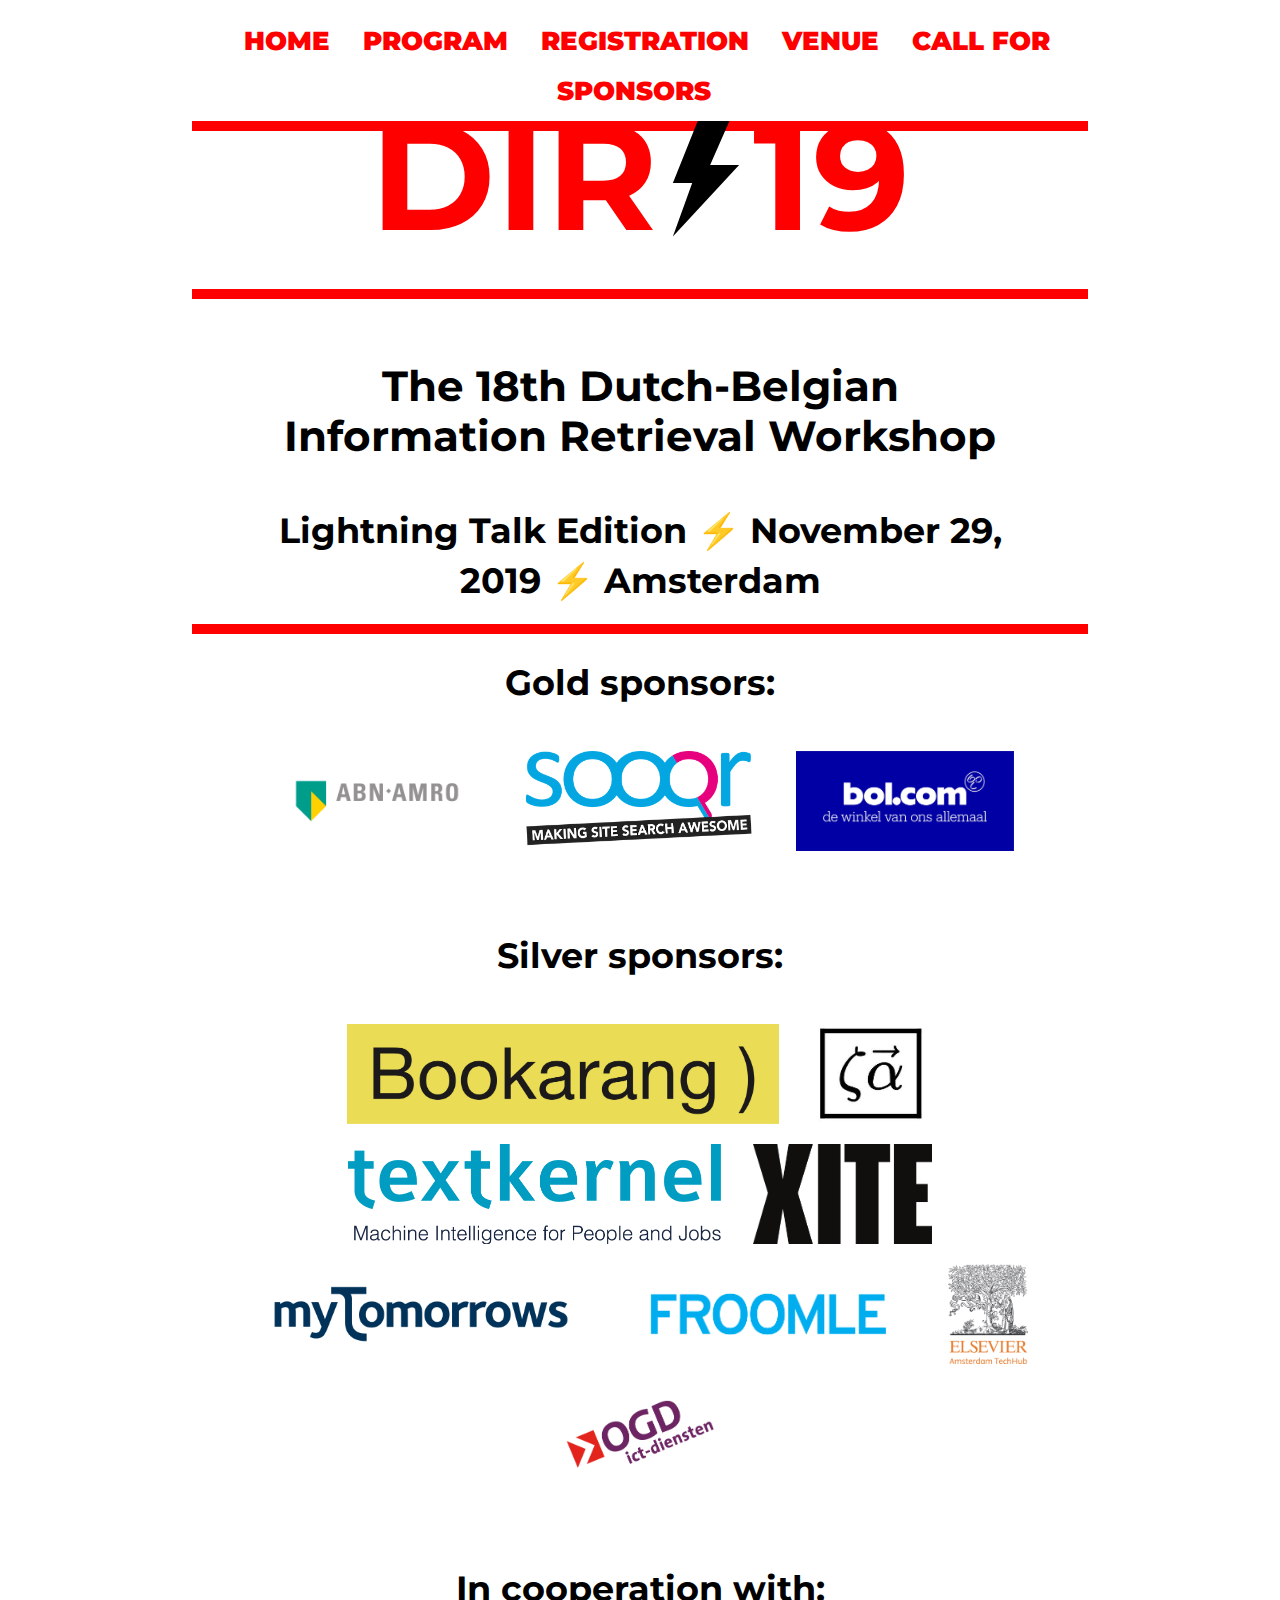
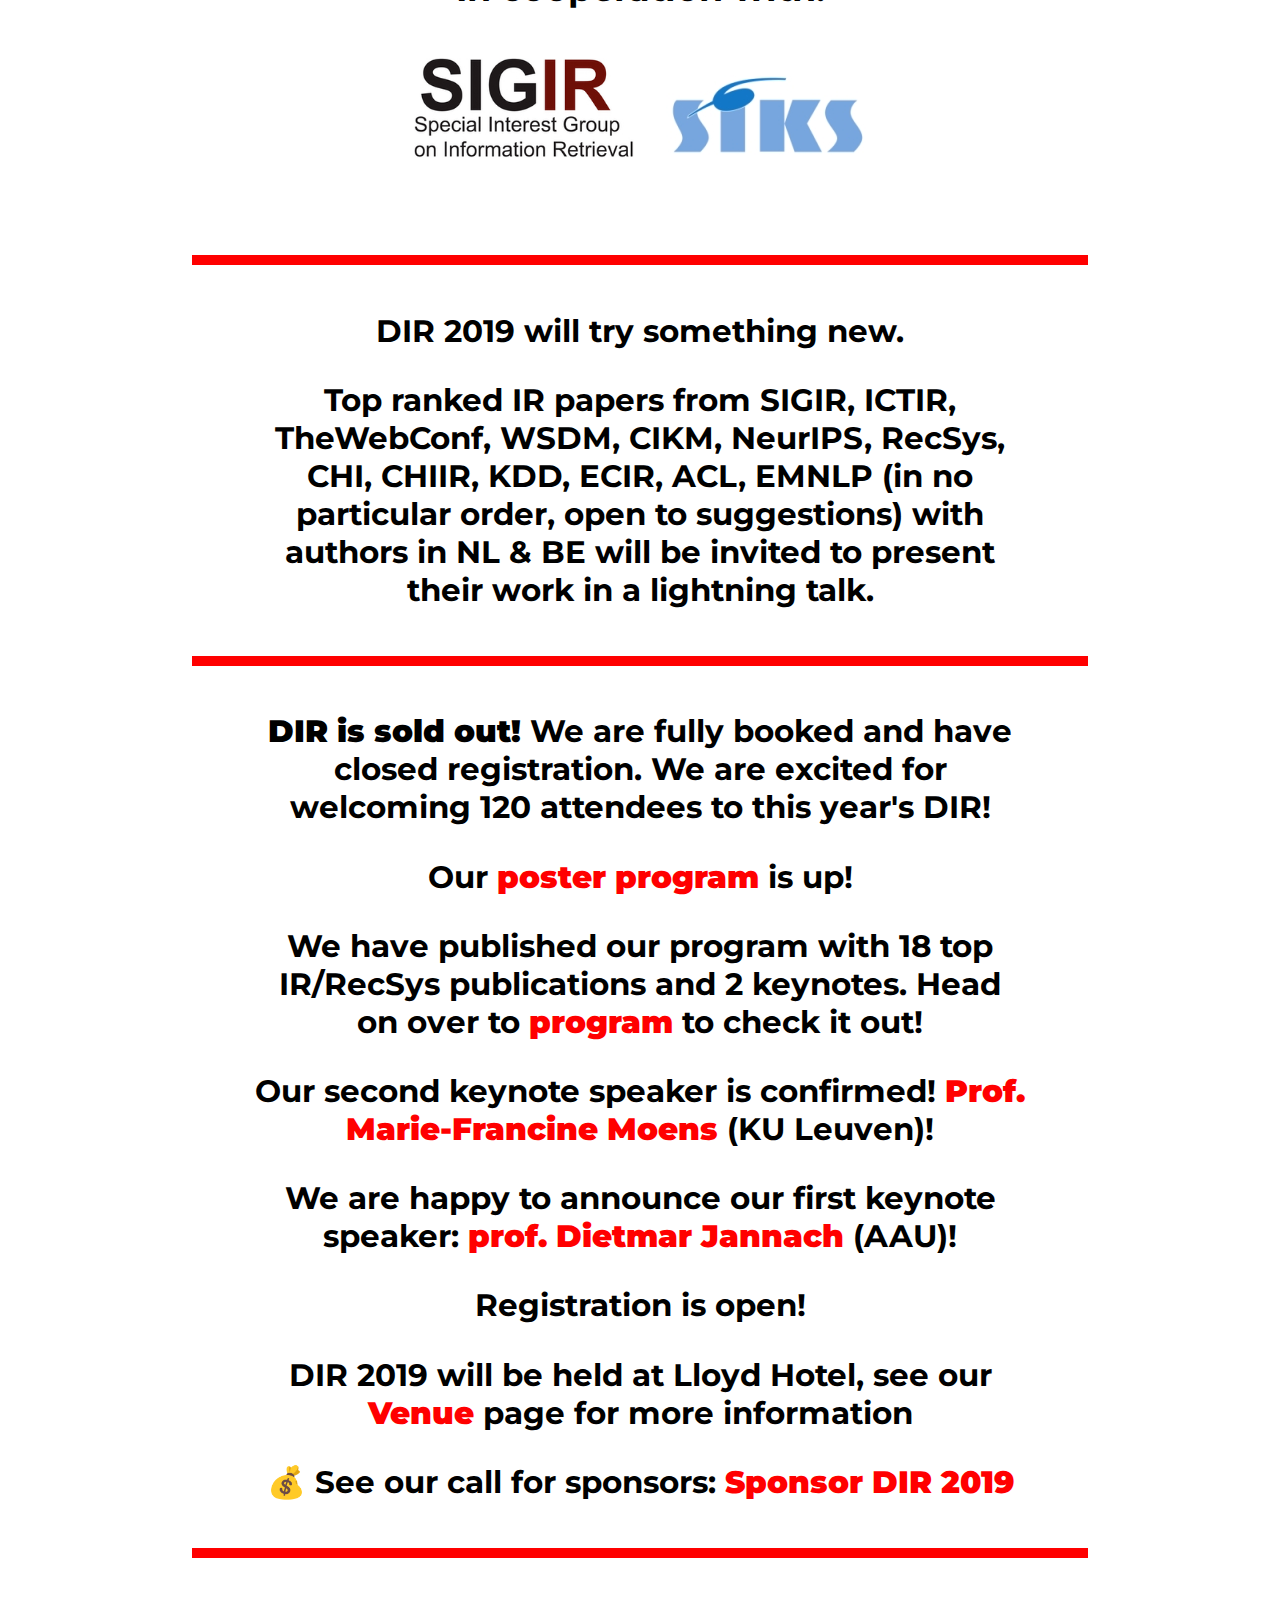
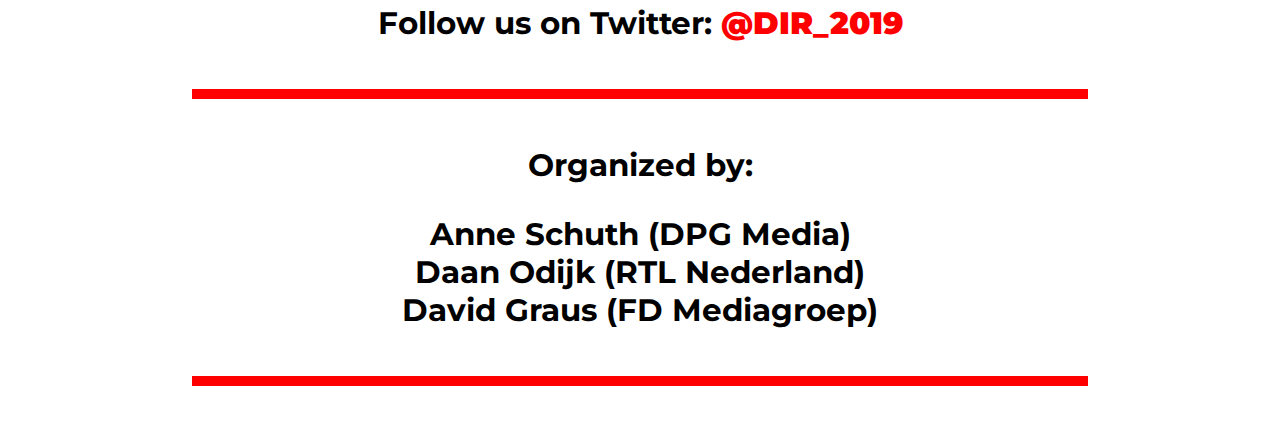
<file: index.html>
<!DOCTYPE html>
<html lang="en">
<head>
    <link href="./dir.css" rel="stylesheet" type="text/css">
    <link href="https://fonts.googleapis.com/css?family=Montserrat:400,700" rel="stylesheet">
    <link rel='shortcut icon' type='image/x-icon' href='favicon.png'/>
    <meta http-equiv="Content-Type" content="text/html; charset=UTF-8">
    <script src="https://code.jquery.com/jquery-3.4.1.min.js"></script>
    <title>DIR 2019 ⚡ Lightning Talk Edition ⚡ November 29, 2019 ⚡ Amsterdam</title>
</head>

<body>

<script>$(function () {
    $("#nav-placeholder").load("nav.html");
    $("#logo-placeholder").load("logo.html");
});</script>

<div id="content">
    <div id="nav-placeholder"></div>

    <div class="main">
        <div id="logo-placeholder"></div>

        <div id="block" class="sponsors">
            <small>Gold sponsors:</small>
            <ul id="horizontal">
                <li><a href="https://www.abnamro.com/en/about-abnamro/in-society/innovation/artificial-intelligence/"
                       target="_blank"><img src="img/sponsors/abn.png"/></a></li>
                <li><a href="https://www.sooqr.com/?utm_source=sponsorship&utm_medium=referral&utm_campaign=dir2019"
                       target="_blank"><img src="img/sponsors/sooqr.png"/></a></li>
                <li><a href="https://www.bol.com/nl/" target="_blank"><img src="img/sponsors/bol.jpg"/></a></li>
            </ul>

            <small>Silver sponsors:</small>
            <ul id="horizontal">
                <li><a href="https://www.bookarang.com/" target="_blank"><img src="img/sponsors/bookarang.png"/></a></li>
                <li><a href="https://www.zeta-alpha.com/" target="_blank"><img src="img/sponsors/zeta-alpha.jpg"/></a></li>
                <li><a href="https://www.textkernel.com/" target="_blank"><img src="img/sponsors/textkernel.png"/></a></li>
                <li><a href="https://xite.nl/" target="_blank"><img src="img/sponsors/XITE.png"/></a></li>
                <li><a href="https://mytomorrows.com/en/" target="_blank"><img src="img/sponsors/mytomorrows.jpg"/></a></li>
                <li><a href="https://www.froomle.ai/" target="_blank"><img src="img/sponsors/Froomle.png"/></a></li>
                <li><a href="https://www.elsevier.com/about/careers/technology-careers/amsterdam-tech-hub" target="_blank"><img src="img/sponsors/elsevier-tech.png"/></a></li>
                <li><a href="https://www.ogd.nl/" target="_blank"><img src="img/sponsors/ogd.png"/></a></li>
            </ul>

            <small>In cooperation with:</small>
            <ul id="horizontal">
                <li><a href="https://www.sigir.org/" target="_blank"><img src="img/sponsors/sigir.png"/></a></li>
                <li><a href="http://www.siks.nl/" target="_blank"><img src="img/sponsors/siks.jpg"/></a></li>
            </ul>

        </div>

        <div id="block" class="text">
            <p>DIR 2019 will try something new.</p>
            <p>Top ranked IR papers from SIGIR, ICTIR, TheWebConf, WSDM, CIKM, NeurIPS, RecSys, CHI, CHIIR, KDD, ECIR,
                ACL, EMNLP (in no particular order, open to suggestions) with authors in NL & BE will be invited to
                present their work in a lightning talk.</p>
        </div>

        <div id="block" class="text">
            <p><strong>DIR is sold out!</strong> We are fully booked and have closed registration. We are excited for welcoming 120 attendees to this year's DIR!</p>
            <p>Our <a href="posters.html">poster program</a> is up!</p>
            <p>We have published our program with 18 top IR/RecSys publications and 2 keynotes. Head on over to <a href="program.html">program</a> to check it out!</p>
            <p>Our second keynote speaker is confirmed! <a href="https://people.cs.kuleuven.be/~sien.moens/" target="_blank">Prof. Marie-Francine Moens</a> (KU Leuven)!</p>
            <p>We are happy to announce our first keynote speaker: <a href="https://www.aau.at/en/ainf/research-groups/infsys/team/dietmar-jannach/" target="_blank">prof. Dietmar Jannach</a> (AAU)!</p>
            <p>Registration is open!</p>
            <p>DIR 2019 will be held at Lloyd Hotel, see our <a href="venue.html">Venue</a> page for more information</p>
            <p>💰 See our call for sponsors: <a href="sponsor.html">Sponsor DIR 2019</a></p>
        </div>

        <div id="block" class="text">
            <p>Follow us on Twitter: <a href="https://www.twitter.com/dir_2019">@DIR_2019</a></p>
        </div>

        <div id="block" class="text">
            <p>Organized by:</p>
            <p>Anne Schuth (DPG Media)<br/>Daan Odijk (RTL Nederland)<br/>David Graus (FD Mediagroep)</p>
        </div>
    </div>
</div>

</body>
</html>
</file>
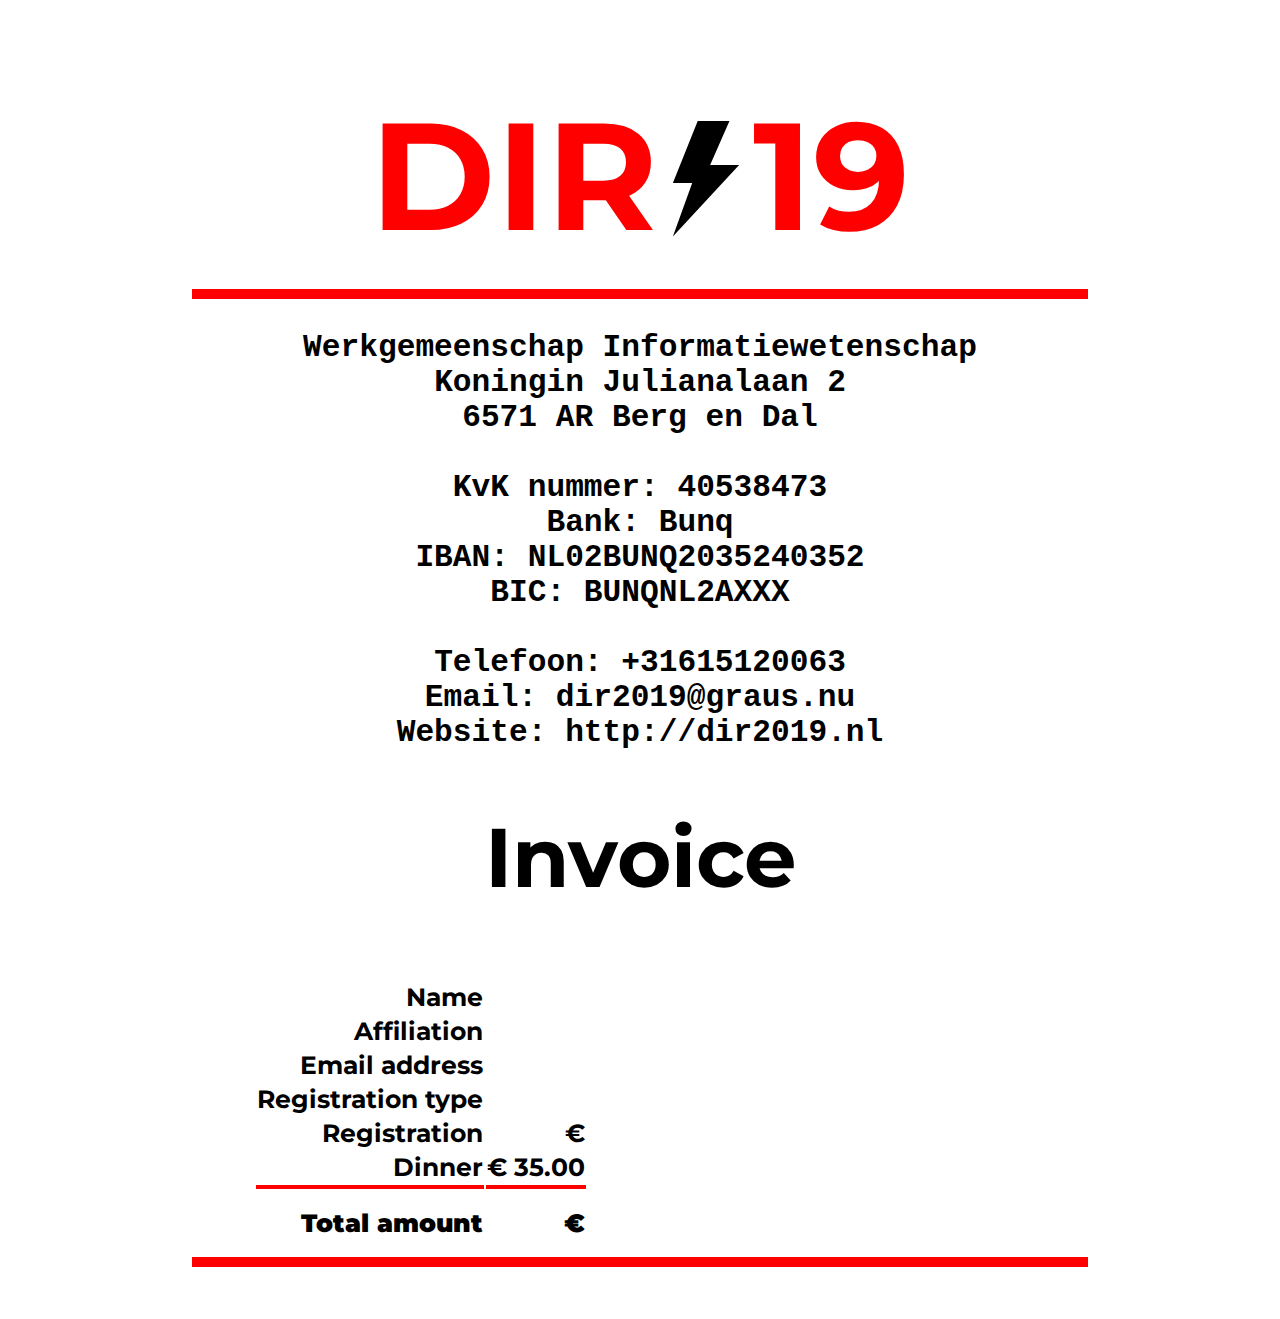
<file: invoice.html>
<!DOCTYPE html>
<html lang="en">
    <head>
        <link href="./dir.css" rel="stylesheet" type="text/css">
        <link href="https://fonts.googleapis.com/css?family=Montserrat" rel="stylesheet">
        <link rel='shortcut icon' type='image/x-icon' href='favicon.png'/>
        <meta http-equiv="Content-Type" content="text/html; charset=UTF-8">
        <script src="https://code.jquery.com/jquery-3.4.1.min.js"></script>
        <title>DIR 2019 ⚡ Lightning Talk Edition ⚡ November 29, 2019 ⚡ Amsterdam</title>
    </head>
    <body>
        <div id="content">
            <div class="main">
<div id="block">
	<div class="logo">
		<span class="pad-right">DIR</span>
		<span class="img"><img src="img/lightning.svg" /></span>
		<span class="pad-left">19</span>
	</div>
</div>
                <div class="text">
                        <pre>Werkgemeenschap Informatiewetenschap
Koningin Julianalaan 2
6571 AR Berg en Dal

KvK nummer: 40538473
Bank: Bunq
IBAN: NL02BUNQ2035240352
BIC: BUNQNL2AXXX

Telefoon: +31615120063
Email: dir2019@graus.nu
Website: http://dir2019.nl</pre>
                    </div>
                <h1>Invoice</h1>
                <div id="form" class="text">
                    <form onsubmit='return false;'>
                    <table>
                            <tr class="form-group">
                                <td><label for="name">Name</label></td>
                                <td id="name"></td>
                            </tr>
                            <tr class="form-group">
                                <td><label for="name">Affiliation</label></td>
                                <td id="affiliation"></td>
                            </tr>
                            <tr class="form-group">
                                <td><label for="inputEmail">Email address</label></td>
                                <td id="inputEmail">
                            </tr>
                            <tr class="form-group">
                                <td>Registration type</td>
                                <td id="registrationType"></td>
                            </tr>
                            <tr class="form-group">
                                <td>Registration</td>
                                <td>€ <span id="registration" /></td>
                            </tr>
                            <tr class="form-group" id="dinnerRow">
                                <td>Dinner</td>
                                <td>€ 35.00</td>
                            </tr>
                            <tr class="form-group">
                                <td id="total"><strong>Total amount</strong></td>
                                <td id="total"><strong>€ <span id="amount" /></strong></td>
                            </tr>
                        </table>
                    </form>

                </div>
            </div>
        </div>
        <script type="text/javascript" src="http://code.jquery.com/jquery-3.3.1.min.js"></script>
        <script type="text/javascript">
            $(function () {
                $("#logo-placeholder").load("logo.html");

                var form = JSON.parse(atob(location.hash.substr(1)));
                form['registration'] = form['amount'] - (form['dinner'] == 'yes' ? 35 : 0);
                $.each(form, function (k, v) { $('#' + k).html(v); });
                
                $('#registrationType').html(form['siks'] == 'yes' ? 'SIKS' : (form['sponsor'] == 'yes' ? 'Sponsor' : 'Regular'));
                if(form['dinner'] != 'yes')
                    $('#dinnerRow').remove();
            });
        </script>
    </body>
</html>
</file>
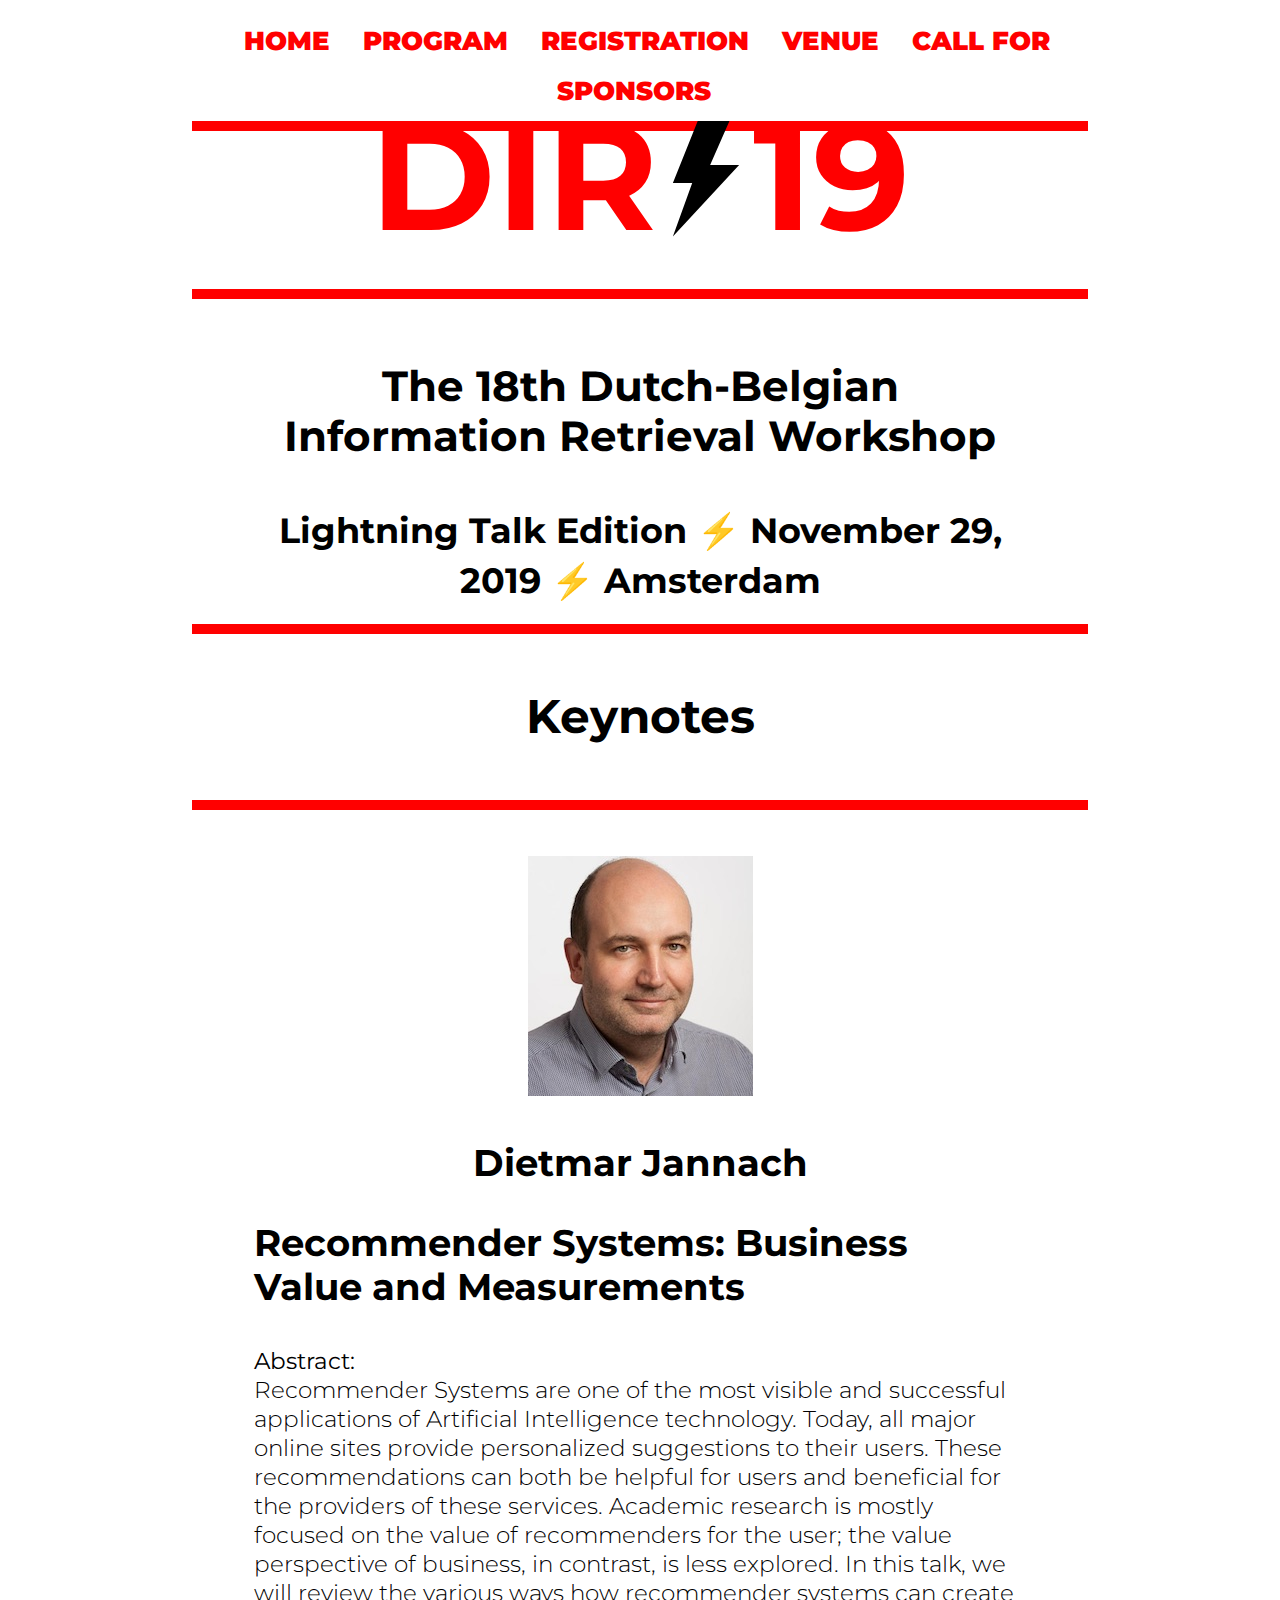
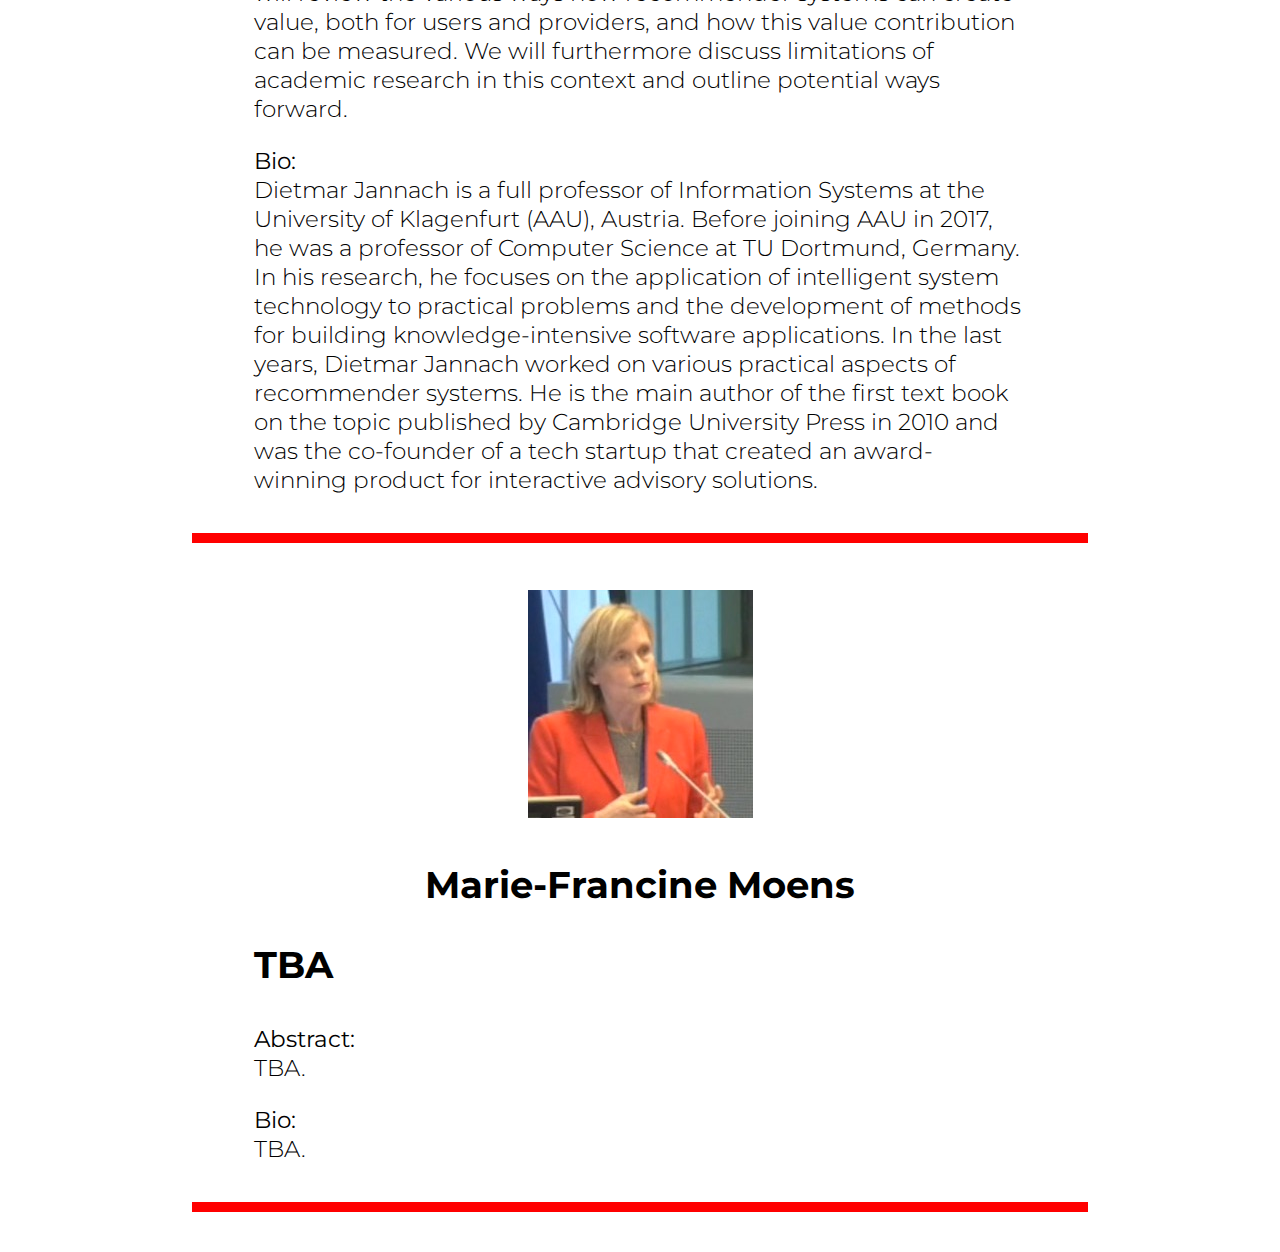
<file: keynotes.html>
<!DOCTYPE html>
<html lang="en">
<head>
    <link href="./dir.css" rel="stylesheet" type="text/css">
    <link href="https://fonts.googleapis.com/css?family=Montserrat:400,700" rel="stylesheet">
    <link rel='shortcut icon' type='image/x-icon' href='favicon.png'/>
    <meta http-equiv="Content-Type" content="text/html; charset=UTF-8">
    <script src="https://code.jquery.com/jquery-3.4.1.min.js"></script>
    <title>DIR 2019 ⚡ Lightning Talk Edition ⚡ November 29, 2019 ⚡ Amsterdam</title>
</head>
<body>

<script>$(function(){$("#nav-placeholder").load("nav.html");$("#logo-placeholder").load("logo.html");});</script>

<div id="content">
	<div id="nav-placeholder"></div>

	<div class="main">
		<div id="logo-placeholder"></div>
	  
		<div id="block" class="text">
			<h2>Keynotes</h2>
		</div>
		<div id="block" class="text">
			<p><img src="img/jannach.jpg" /></p>
			<h3>Dietmar Jannach</h3>
			<h3 style="text-align:left;">Recommender Systems: Business Value and Measurements</h3>
			<p style="font-size:.75em;text-align:left;font-weight:300;"><strong>Abstract:</strong><br />
			Recommender Systems are one of the most visible and successful applications of Artificial Intelligence technology. Today, all major online sites provide personalized suggestions to their users. These recommendations can both be helpful for users and beneficial for the providers of these services. Academic research is mostly focused on the value of recommenders for the user; the value perspective of business, in contrast, is less explored. In this talk, we will review the various ways how recommender systems can create value, both for users and providers, and how this value contribution can be measured. We will furthermore discuss limitations of academic research in this context and outline potential ways forward.</p>
			<p style="font-size:.75em;text-align:left;font-weight:300;"><strong>Bio:</strong><br />
			Dietmar Jannach is a full professor of Information Systems at the University of Klagenfurt (AAU), Austria. Before joining AAU in 2017, he was a professor of Computer Science at TU Dortmund, Germany. In his research, he focuses on the application of intelligent system technology to practical problems and the development of methods for building knowledge-intensive software applications. In the last years, Dietmar Jannach worked on various practical aspects of recommender systems. He is the main author of the first text book on the topic published by Cambridge University Press in 2010 and was the co-founder of a tech startup that created an award-winning product for interactive advisory solutions.</p>
		</div>

		<div id="block" class="text">
			<p><img src="img/moens.jpg" /></p>
			<h3>Marie-Francine Moens</h3>
			<h3 style="text-align:left;">TBA</h3>
			<p style="font-size:.75em;text-align:left;font-weight:300;"><strong>Abstract:</strong><br />
			TBA.</p>
			<p style="font-size:.75em;text-align:left;font-weight:300;"><strong>Bio:</strong><br />
			TBA.</p>
		</div>
	</div>
	
</div>
</body>
</html>
</file>
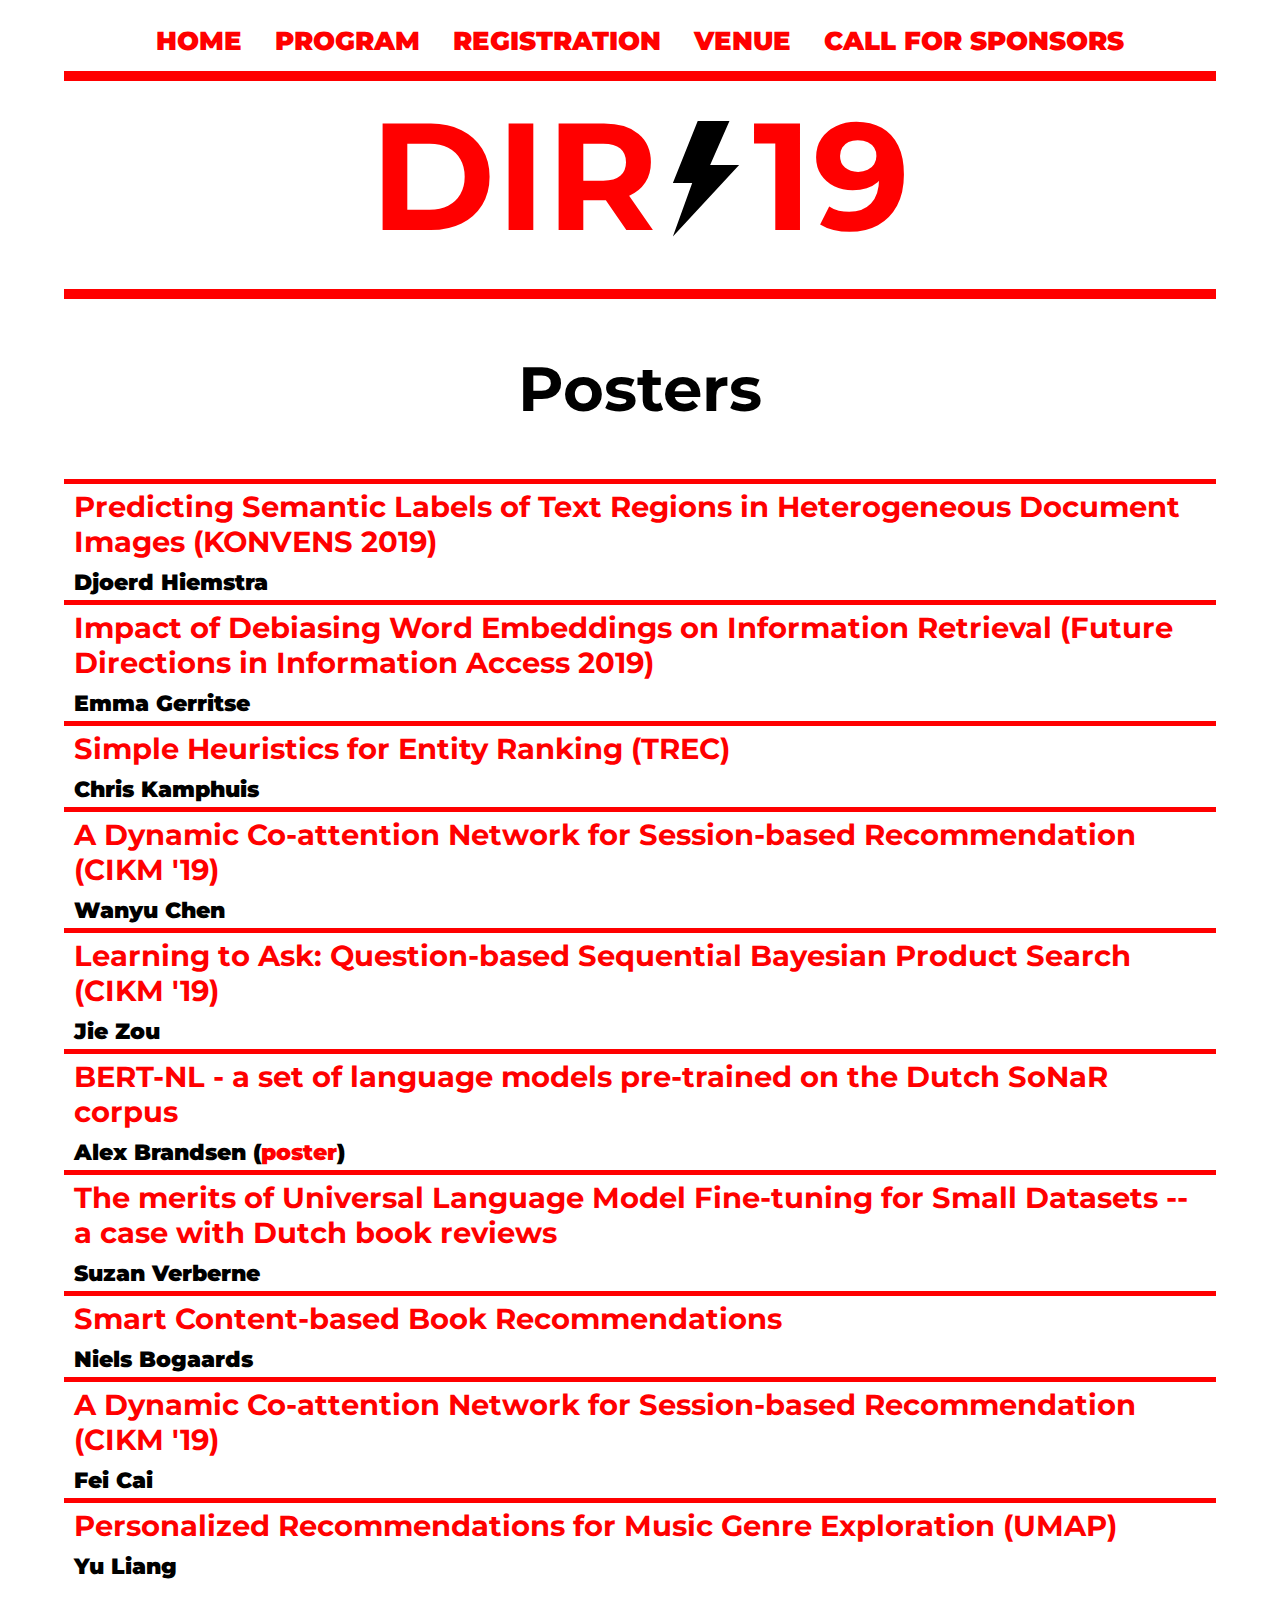
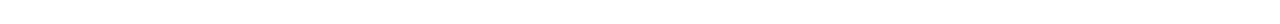
<file: posters.html>
<!DOCTYPE html>
<html lang="en">
<head>
    <link href="./dir.css" rel="stylesheet" type="text/css">
    <link href="https://fonts.googleapis.com/css?family=Montserrat:400,700" rel="stylesheet">
    <link rel='shortcut icon' type='image/x-icon' href='favicon.png'/>
    <meta http-equiv="Content-Type" content="text/html; charset=UTF-8">
    <script src="https://code.jquery.com/jquery-3.4.1.min.js"></script>
    <title>DIR 2019 ⚡ Lightning Talk Edition ⚡ November 29, 2019 ⚡ Amsterdam</title>
    <style>
    	table {
			text-align:left;
			padding: 1em;
			border-collapse: collapse;
			font-size:1.5rem;
			width:90%;
			margin:0 auto;
		}

		table td {
			vertical-align: top;
		}

		table .large {
				font-size: 1.2em;
				font-weight: bold;
				color: red;
				border-top: 5px solid red;
		}

		table #left {
			width:10%;
			text-align: right;
		}

		table #left, table #right {
			padding: 5px 10px;
		}

		table .paper-title, table .paper-time {
			font-size:1em;
			border-top: 5px solid black;
		}

		table .paper-authors {
			font-size:.9em;
		}
	</style>

</head>

<body>

<script>$(function () {
    $("#nav-placeholder").load("nav.html");
});</script>

<div id="content" style="width:90%;">
    <div id="nav-placeholder" style="width:90%;"></div>
    <div class="main">
      <div id="block">
			<div class="logo">
				<span class="pad-right">DIR</span>
				<span class="img"><img src="img/lightning.svg" /></span>
				<span class="pad-left">19</span>
			</div>
		</div>
    </div>
</div>

<h2>Posters</h2>

<table>
<tr>
	<td id='right' class="large">Predicting Semantic Labels of Text Regions in Heterogeneous Document Images (KONVENS 2019)</td>
</tr>
<tr>
	<td id='right' class='paper-authors'><strong>Djoerd Hiemstra</strong></td>
</tr>
<tr>
	<td id='right' class="large">Impact of Debiasing Word Embeddings on Information Retrieval (Future Directions in Information Access 2019)</td>
</tr>
<tr>
	<td id='right' class='paper-authors'><strong>Emma Gerritse</strong></td>
</tr>
<tr>
	<td id='right' class="large">Simple Heuristics for Entity Ranking (TREC)</td>
</tr>
<tr>
	<td id='right' class='paper-authors'><strong>Chris Kamphuis</strong></td>
</tr>
<tr>
	<td id='right' class="large">A Dynamic Co-attention Network for Session-based Recommendation (CIKM '19)</td>
</tr>
<tr>
	<td id='right' class='paper-authors'><strong>Wanyu Chen</strong></td>
</tr>
<tr>
	<td id='right' class="large">Learning to Ask: Question-based Sequential Bayesian Product Search (CIKM '19)</td>
</tr>
<tr>
	<td id='right' class='paper-authors'><strong>Jie Zou</strong></td>
</tr>
<tr>
	<td id='right' class="large">BERT-NL - a set of language models pre-trained on the Dutch SoNaR corpus</td>
</tr>
<tr>
	<td id='right' class='paper-authors'><strong>Alex Brandsen  (<a href="http://textdata.nl/bert-nl/bert-nl-poster.pdf" target="_blank">poster</a>)</strong></td>
</tr>
<tr>
	<td id='right' class="large">The merits of Universal Language Model Fine-tuning for Small Datasets -- a case with Dutch book reviews</td>
</tr>
<tr>
	<td id='right' class='paper-authors'><strong>Suzan Verberne</strong></td>
</tr>
<tr>
	<td id='right' class="large">Smart Content-based Book Recommendations</td>
</tr>
<tr>
	<td id='right' class='paper-authors'><strong>Niels Bogaards</strong></td>
</tr>
<tr>
	<td id='right' class="large">A Dynamic Co-attention Network for Session-based Recommendation (CIKM '19)</td>
</tr>
<tr>
	<td id='right' class='paper-authors'><strong>Fei Cai</strong></td>
</tr>
<tr>
	<td id='right' class="large">Personalized Recommendations for Music Genre Exploration (UMAP)</td>
</tr>
<tr>
	<td id='right' class='paper-authors'><strong>Yu Liang</strong></td>
</tr>
</table>

</body>
</html>
</file>
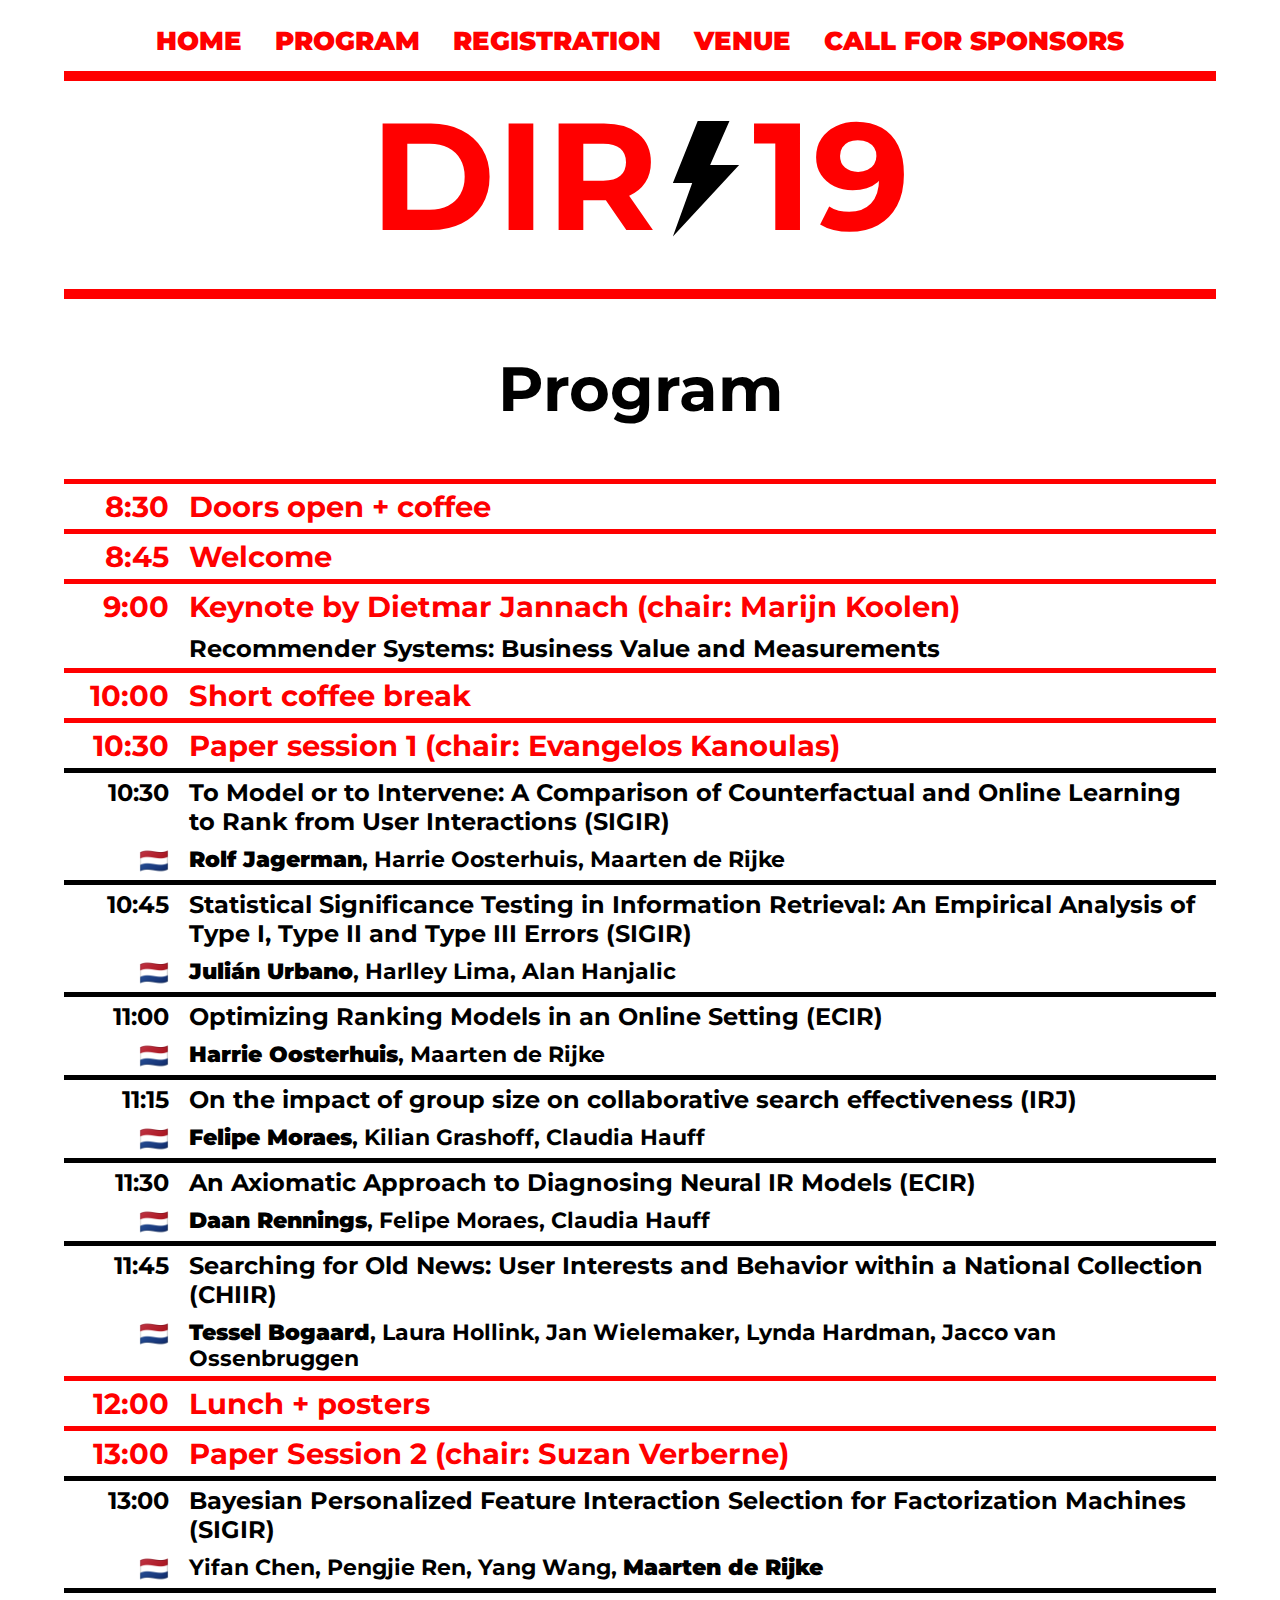
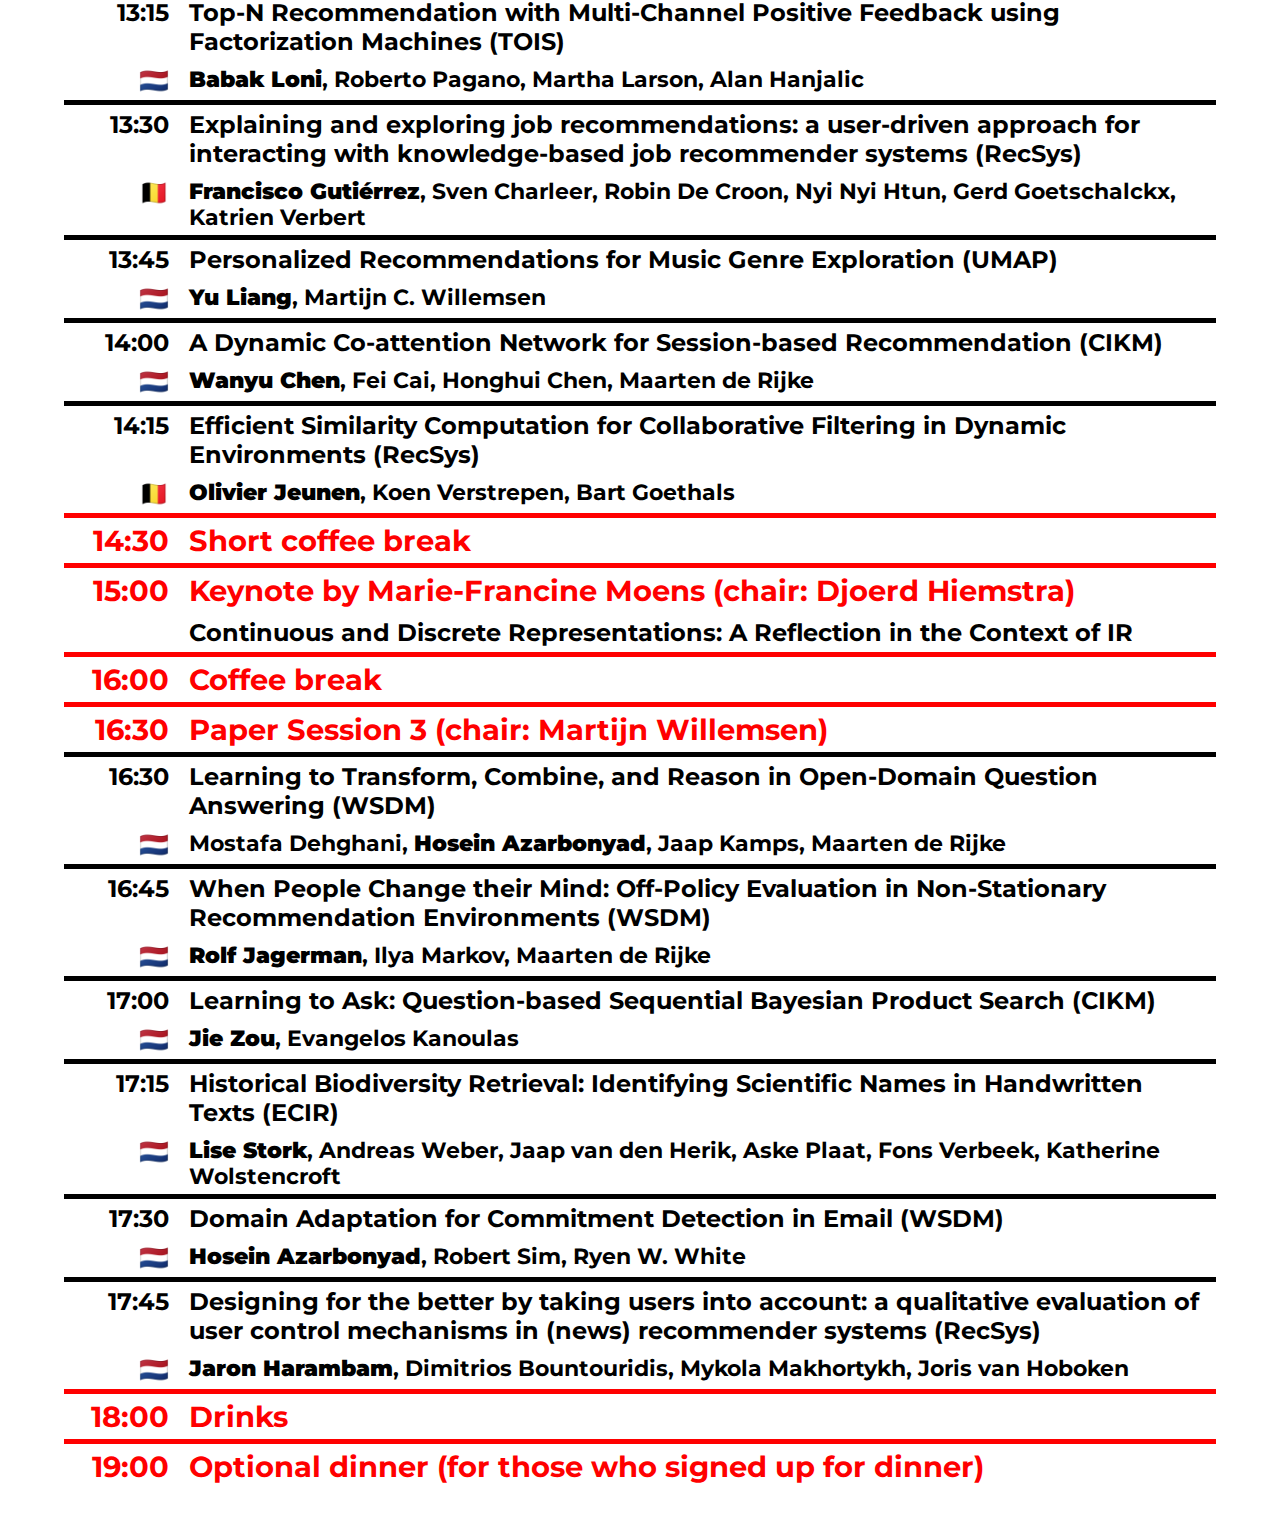
<file: program.html>
<!DOCTYPE html>
<html lang="en">
<head>
    <link href="./dir.css" rel="stylesheet" type="text/css">
    <link href="https://fonts.googleapis.com/css?family=Montserrat:400,700" rel="stylesheet">
    <link rel='shortcut icon' type='image/x-icon' href='favicon.png'/>
    <meta http-equiv="Content-Type" content="text/html; charset=UTF-8">
    <script src="https://code.jquery.com/jquery-3.4.1.min.js"></script>
    <title>DIR 2019 ⚡ Lightning Talk Edition ⚡ November 29, 2019 ⚡ Amsterdam</title>
    <style>
    	table {
			text-align:left;
			padding: 1em;
			border-collapse: collapse;
			font-size:1.5rem;
			width:90%;
			margin:0 auto;
		}

		table td {
			vertical-align: top;
		}

		table .large {
				font-size: 1.2em;
				font-weight: bold;
				color: red;
				border-top: 5px solid red;
		}

		table #left {
			width:10%;
			text-align: right;
		}

		table #left, table #right {
			padding: 5px 10px;
		}

		table .paper-title, table .paper-time {
			font-size:1em;
			border-top: 5px solid black;
		}

		table .paper-authors {
			font-size:.9em;
		}
	</style>

</head>

<body>

<script>$(function () {
    $("#nav-placeholder").load("nav.html");
});</script>

<div id="content" style="width:90%;">
    <div id="nav-placeholder" style="width:90%;"></div>
    <div class="main">
      <div id="block">
			<div class="logo">
				<span class="pad-right">DIR</span>
				<span class="img"><img src="img/lightning.svg" /></span>
				<span class="pad-left">19</span>
			</div>
		</div>
    </div>
</div>

<h2>Program</h2>

<table>
<tr>
	<td id='left' class="large">8:30</td>
	<td id='right' class="large">Doors open + coffee</td>
</tr>
<tr>
	<td id='left' class="large">8:45</td>
	<td id='right' class="large">Welcome</td>
</tr>
<tr>
	<td id='left' class="large">9:00</td>
	<td id='right' class="large">Keynote by Dietmar Jannach (chair: Marijn Koolen)</td>
</tr>
<tr>
	<td></td>
	<td id='right'>Recommender Systems: Business Value and Measurements</td>
</tr>
<tr>
	<td id='left' class="large">10:00</td>
	<td id='right' class="large">Short coffee break</td>
</tr>
<tr>
	<td id='left' class="large">10:30</td>
	<td id='right' class="large">Paper session 1 (chair: Evangelos Kanoulas)</td>
</tr>
<tr>
	<td id='left' class='paper-time'>10:30</td>
	<td id='right' class='paper-title'>To Model or to Intervene: A Comparison of Counterfactual and Online Learning to Rank from User Interactions (SIGIR)</td>
</tr>
<tr>
	<td id='left'>🇳🇱</td>
	<td id='right' class='paper-authors'><strong>Rolf Jagerman</strong>, Harrie Oosterhuis, Maarten de Rijke</td>
</tr>
<tr>
	<td id='left' class='paper-time'>10:45</td>
	<td id='right' class='paper-title'>Statistical Significance Testing in Information Retrieval: An Empirical Analysis of Type I, Type II and Type III Errors (SIGIR)</td>
</tr>
<tr>
	<td id='left'>🇳🇱</td>
	<td id='right' class='paper-authors'><strong>Julián Urbano</strong>, Harlley Lima, Alan Hanjalic</td>
</tr>
<tr>
	<td id='left' class='paper-time'>11:00</td>
	<td id='right' class='paper-title'>Optimizing Ranking Models in an Online Setting (ECIR)</td>
</tr>
<tr>
	<td id='left'>🇳🇱</td>
	<td id='right' class='paper-authors'><strong>Harrie Oosterhuis</strong>, Maarten de Rijke</td>
</tr>
<tr>
	<td id='left' class='paper-time'>11:15</td>
	<td id='right' class='paper-title'>On the impact of group size on collaborative search effectiveness (IRJ)</td>
</tr>
<tr>
	<td id='left'>🇳🇱</td>
	<td id='right' class='paper-authors'><strong>Felipe Moraes</strong>, Kilian Grashoff, Claudia Hauff</td>
</tr>
<tr>
	<td id='left' class='paper-time'>11:30</td>
	<td id='right' class='paper-title'>An Axiomatic Approach to Diagnosing Neural IR Models (ECIR)</td>
</tr>
<tr>
	<td id='left'>🇳🇱</td>
	<td id='right' class='paper-authors'><strong>Daan Rennings</strong>, Felipe Moraes, Claudia Hauff</td>
</tr>
<tr>
	<td id='left' class='paper-time'>11:45</td>
	<td id='right' class='paper-title'>Searching for Old News: User Interests and Behavior within a National Collection (CHIIR)</td>
</tr>
<tr>
	<td id='left'>🇳🇱</td>
	<td id='right' class='paper-authors'><strong>Tessel Bogaard</strong>, Laura Hollink, Jan Wielemaker, Lynda Hardman, Jacco van Ossenbruggen</td>
</tr>
<tr>
	<td id='left' class="large">12:00</td>
	<td id='right' class="large">Lunch + posters</td>
</tr>
<tr>
	<td id='left' class="large">13:00</td>
	<td id='right' class="large">Paper Session 2 (chair: Suzan Verberne)</td>
</tr>
<tr>
	<td id='left' class='paper-time'>13:00</td>
	<td id='right' class='paper-title'>Bayesian Personalized Feature Interaction Selection for Factorization Machines (SIGIR)</td>
</tr>
<tr>
	<td id='left'>🇳🇱</td>
	<td id='right' class='paper-authors'>Yifan Chen, Pengjie Ren, Yang Wang, <strong>Maarten de Rijke</strong></td>
</tr>
<tr>
	<td id='left' class='paper-time'>13:15</td>
	<td id='right' class='paper-title'>Top-N Recommendation with Multi-Channel Positive Feedback using Factorization Machines (TOIS)</td>
</tr>
<tr>
	<td id='left'>🇳🇱</td>
	<td id='right' class='paper-authors'><strong>Babak Loni</strong>, Roberto Pagano, Martha Larson, Alan Hanjalic</td>
</tr>
<tr>
	<td id='left' class='paper-time'>13:30</td>
	<td id='right' class='paper-title'>Explaining and exploring job recommendations: a user-driven approach for interacting with knowledge-based job recommender systems (RecSys)</td>
</tr>
<tr>
	<td id='left'>🇧🇪</td>
	<td id='right' class='paper-authors'><strong>Francisco Gutiérrez</strong>, Sven Charleer, Robin De Croon, Nyi Nyi Htun, Gerd Goetschalckx, Katrien Verbert</td>
</tr>
<tr>
	<td id='left' class='paper-time'>13:45</td>
	<td id='right' class='paper-title'>Personalized Recommendations for Music Genre Exploration (UMAP)</td>
</tr>
<tr>
	<td id='left'>🇳🇱</td>
	<td id='right' class='paper-authors'><strong>Yu Liang</strong>, Martijn C. Willemsen</td>
</tr>
<tr>
	<td id='left' class='paper-time'>14:00</td>
	<td id='right' class='paper-title'>A Dynamic Co-attention Network for Session-based Recommendation (CIKM)</td>
</tr>
<tr>
	<td id='left'>🇳🇱</td>
	<td id='right' class='paper-authors'><strong>Wanyu Chen</strong>, Fei Cai, Honghui Chen, Maarten de Rijke</td>
</tr>
<tr>
	<td id='left' class='paper-time'>14:15</td>
	<td id='right' class='paper-title'>Efficient Similarity Computation for Collaborative Filtering in Dynamic Environments (RecSys)</td>
</tr>
<tr>
	<td id='left'>🇧🇪</td>
	<td id='right' class='paper-authors'><strong>Olivier Jeunen</strong>, Koen Verstrepen, Bart Goethals</td>
</tr>
<tr>
	<td id='left' class="large">14:30</td>
	<td id='right' class="large">Short coffee break</td>
</tr>
<tr>
	<td id='left' class="large">15:00</td>
	<td id='right' class="large">Keynote by Marie-Francine Moens (chair: Djoerd Hiemstra)</td>
</tr>
<tr>
	<td></td>
	<td id='right'>Continuous and Discrete Representations: A Reflection in the Context of IR</td>
</tr>
<tr>
	<td id='left' class="large">16:00</td>
	<td id='right' class="large">Coffee break</td>
</tr>
<tr>
	<td id='left' class="large">16:30</td>
	<td id='right' class="large">Paper Session 3 (chair: Martijn Willemsen)</td>
</tr>
<tr>
	<td id='left' class='paper-time'>16:30</td>
	<td id='right' class='paper-title'>Learning to Transform, Combine, and Reason in Open-Domain Question Answering (WSDM)</td>
</tr>
<tr>
	<td id='left'>🇳🇱</td>
	<td id='right' class='paper-authors'>Mostafa Dehghani, <strong>Hosein Azarbonyad</strong>, Jaap Kamps, Maarten de Rijke</td>
</tr>
<tr>
	<td id='left' class='paper-time'>16:45</td>
	<td id='right' class='paper-title'>When People Change their Mind: Off-Policy Evaluation in Non-Stationary Recommendation Environments (WSDM)</td>
</tr>
<tr>
	<td id='left'>🇳🇱</td>
	<td id='right' class='paper-authors'><strong>Rolf Jagerman</strong>, Ilya Markov, Maarten de Rijke</td>
</tr>
<tr>
	<td id='left' class='paper-time'>17:00</td>
	<td id='right' class='paper-title'>Learning to Ask: Question-based Sequential Bayesian Product Search (CIKM)</td>
</tr>
<tr>
	<td id='left'>🇳🇱</td>
	<td id='right' class='paper-authors'><strong>Jie Zou</strong>, Evangelos Kanoulas</td>
</tr>
<tr>
	<td id='left' class='paper-time'>17:15</td>
	<td id='right' class='paper-title'>Historical Biodiversity Retrieval: Identifying Scientific Names in Handwritten Texts (ECIR)</td>
</tr>
<tr>
	<td id='left'>🇳🇱</td>
	<td id='right' class='paper-authors'><strong>Lise Stork</strong>, Andreas Weber, Jaap van den Herik, Aske Plaat, Fons Verbeek, Katherine Wolstencroft</td>
</tr>
<tr>
	<td id='left' class='paper-time'>17:30</td>
	<td id='right' class='paper-title'>Domain Adaptation for Commitment Detection in Email (WSDM)</td>
</tr>
<tr>
	<td id='left'>🇳🇱</td>
	<td id='right' class='paper-authors'><strong>Hosein Azarbonyad</strong>, Robert Sim, Ryen W. White</td>
</tr>
<tr>
	<td id='left' class='paper-time'>17:45</td>
	<td id='right' class='paper-title'>Designing for the better by taking users into account: a qualitative evaluation of user control mechanisms in (news) recommender systems (RecSys)</td>
</tr>
<tr>
	<td id='left'>🇳🇱</td>
	<td id='right' class='paper-authors'><strong>Jaron Harambam</strong>, Dimitrios Bountouridis, Mykola Makhortykh, Joris van Hoboken</td>
</tr>
<tr>
	<td id='left' class="large">18:00</td>
	<td id='right' class="large">Drinks</td>
</tr>
<tr>
	<td id='left' class="large">19:00</td>
	<td id='right' class="large">Optional dinner (for those who signed up for dinner)</td>
</tr>
</table>


</body>
</html>
</file>
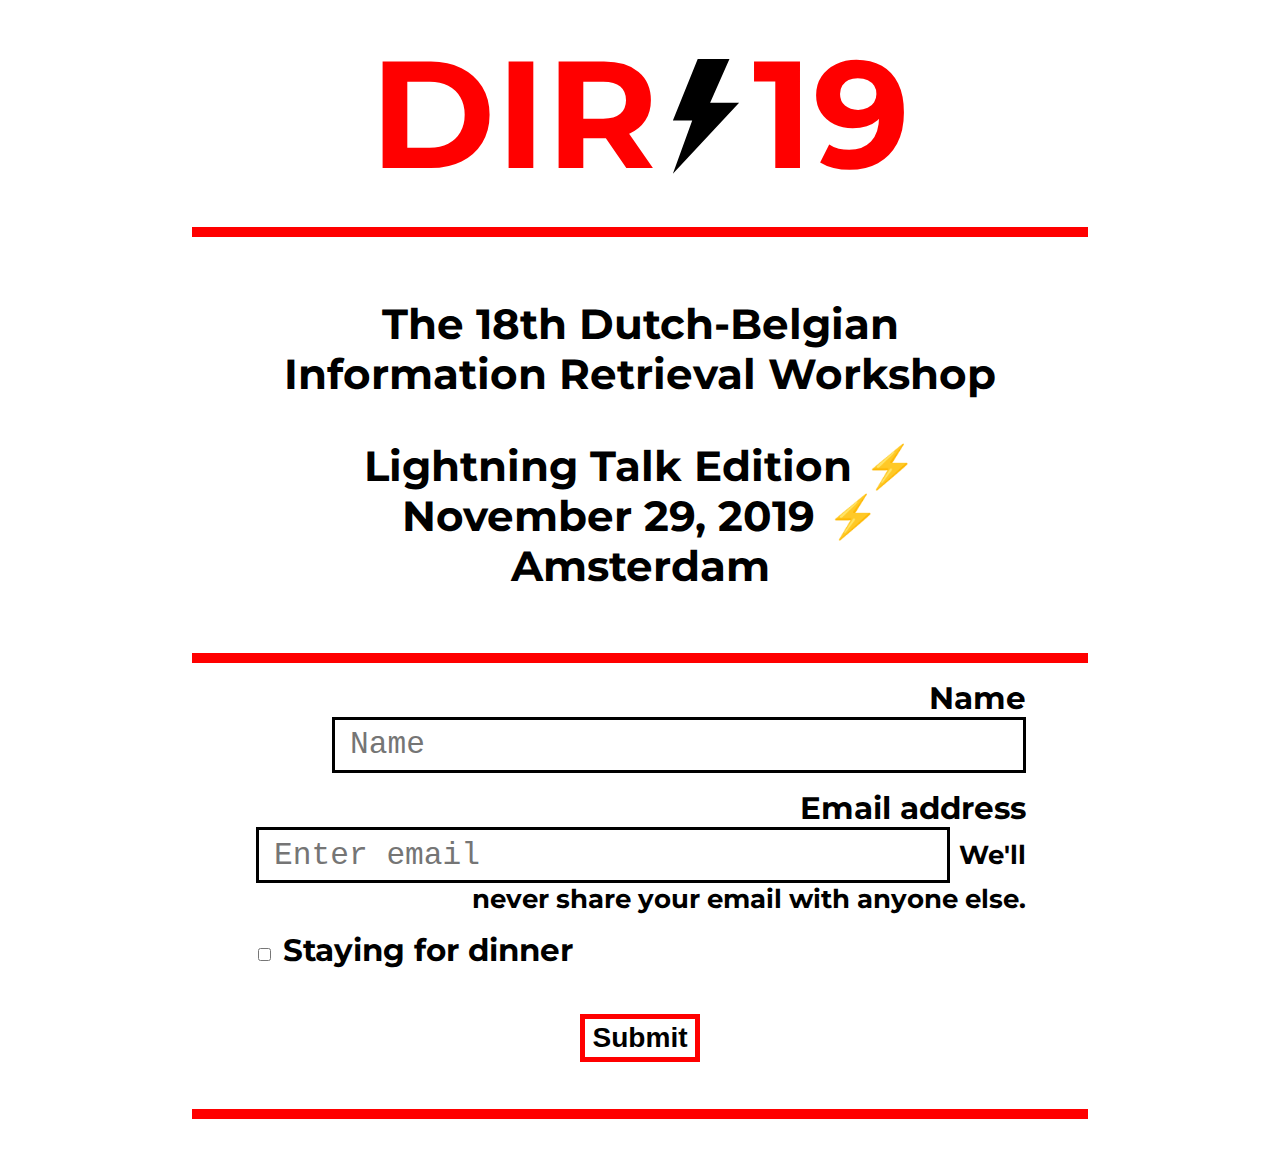
<file: registration.html>
<head>
	<link href="./dir.css" rel="stylesheet" type="text/css">
	<link href="https://fonts.googleapis.com/css?family=Montserrat" rel="stylesheet">
	<link rel='shortcut icon' type='image/x-icon' href='favicon.png' />
	<title>DIR 2019 ⚡ Lightning Talk Edition ⚡ November 29, 2019 ⚡ Amsterdam</title>
</head>

<body>

<div id="content">
	<div id="block">
		<div class="logo">
			<span class="pad-right">DIR</span>
			<span class="img"><img src="img/lightning.svg" /></span>
			<span class="pad-left">19</span>
		</div>
	</div>
	<div id="block">
		<p>The 18th Dutch-Belgian Information Retrieval Workshop</p>
		<p>Lightning Talk Edition ⚡ November 29, 2019 ⚡ Amsterdam</p>
	</div>
  
	<div id="block" class="text">
    <form onsubmit='return false;'>
      <div class="form-group">
        <label for="name">Name</label>
        <input type="text" class="form-control" id="name" placeholder="Name">
      </div>
      <div class="form-group">
        <label for="inputEmail">Email address</label>
        <input type="email" class="form-control" id="inputEmail" aria-describedby="emailHelp" placeholder="Enter email">
        <small id="emailHelp" class="form-text text-muted">We'll never share your email with anyone else.</small>
      </div>
      <div class="form-check">
        <input type="checkbox" class="form-check-input" id="dinner">
        <label class="form-check-label" for="dinner">Staying for dinner</label>
      </div>
      <button type="submit" class="btn btn-primary">Submit</button>
    </form>
	</div>
</div>

<script type="text/javascript" src="//code.jquery.com/jquery-3.3.1.slim.min.js"></script>
<script language="javascript">
$('form').on('submit', function() {
	var formObject = {};
	$('form *').each(function(i, d) {
  	if(d.id)
	    formObject[d.id] = d.value;
  });
  
  amount = $('#dinner')[0].checked ? 50 : 25;
  encoded = btoa(JSON.stringify(formObject));
  url = 'https://bunq.me/DIR2019/' + amount + '/' + encoded;
  
  $('form button')[0].outerHTML = '<b>Pay with <a href="' + url + '">Bunq</a>.</b>';
  open(url);
});
</script>
</body>
</file>
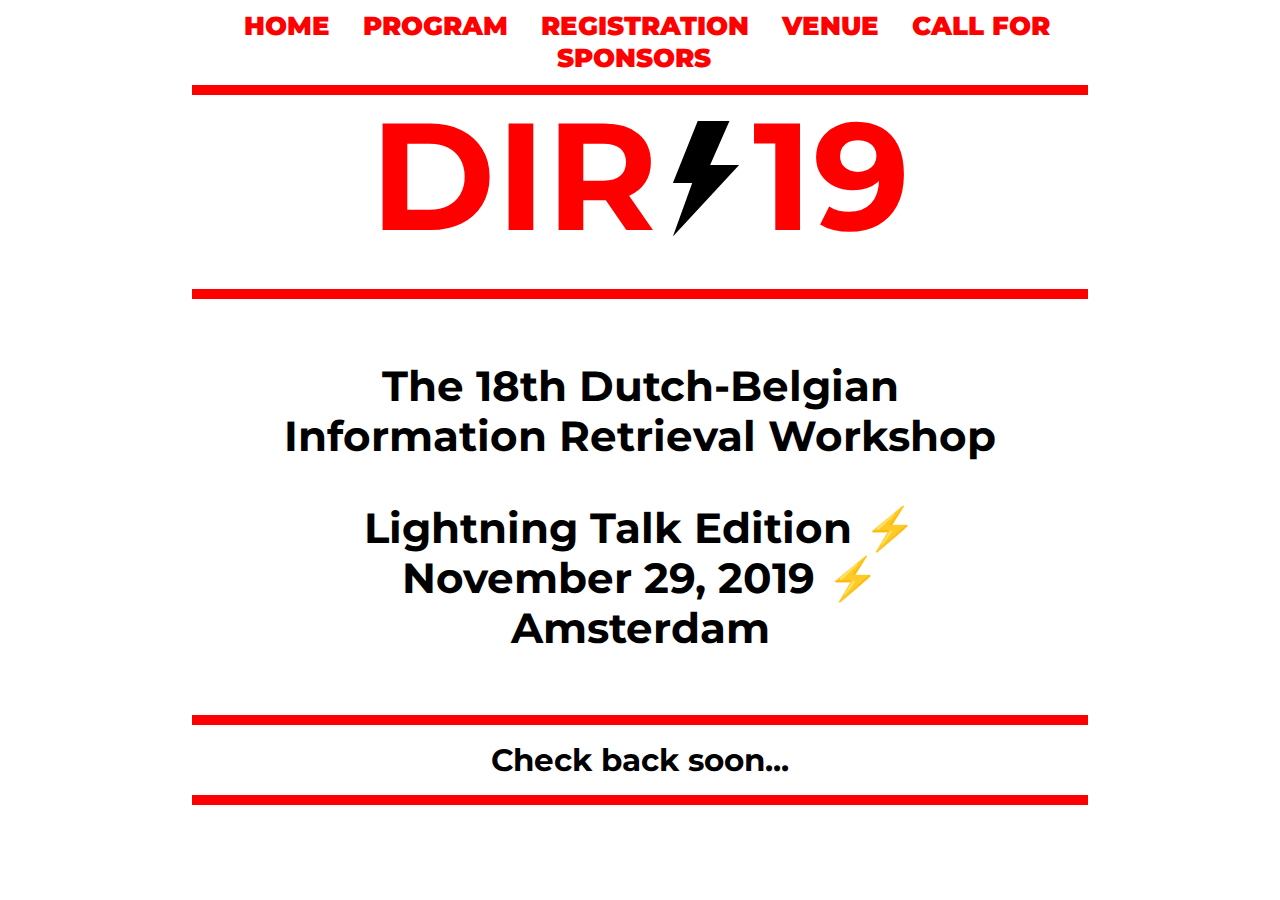
<file: soon.html>
<head>
	<link href="./dir.css" rel="stylesheet" type="text/css">
	<link href="https://fonts.googleapis.com/css?family=Montserrat" rel="stylesheet">
	<link rel='shortcut icon' type='image/x-icon' href='favicon.png' />
	<script src="https://code.jquery.com/jquery-3.4.1.min.js"></script>
	<title>DIR 2019 ⚡ Lightning Talk Edition ⚡ November 29, 2019 ⚡ Amsterdam</title>
</head>

<body>

<div id="content">

	<div id="nav-placeholder"></div>
	<script>$(function(){$("#nav-placeholder").load("nav.html");});</script>

	<div class="main">
		<div id="block">
			<div class="logo">
				<span class="pad-right">DIR</span>
				<span class="img"><img src="img/lightning.svg" /></span>
				<span class="pad-left">19</span>
			</div>
		</div>
		<div id="block">
			<p>The 18th Dutch-Belgian Information Retrieval Workshop</p>
			<p>Lightning Talk Edition ⚡ November 29, 2019 ⚡ Amsterdam</p>
		</div>
	  
		<div id="block" class="text">
			Check back soon...
		</div>
	</div>
	
</div>
</body>
</file>
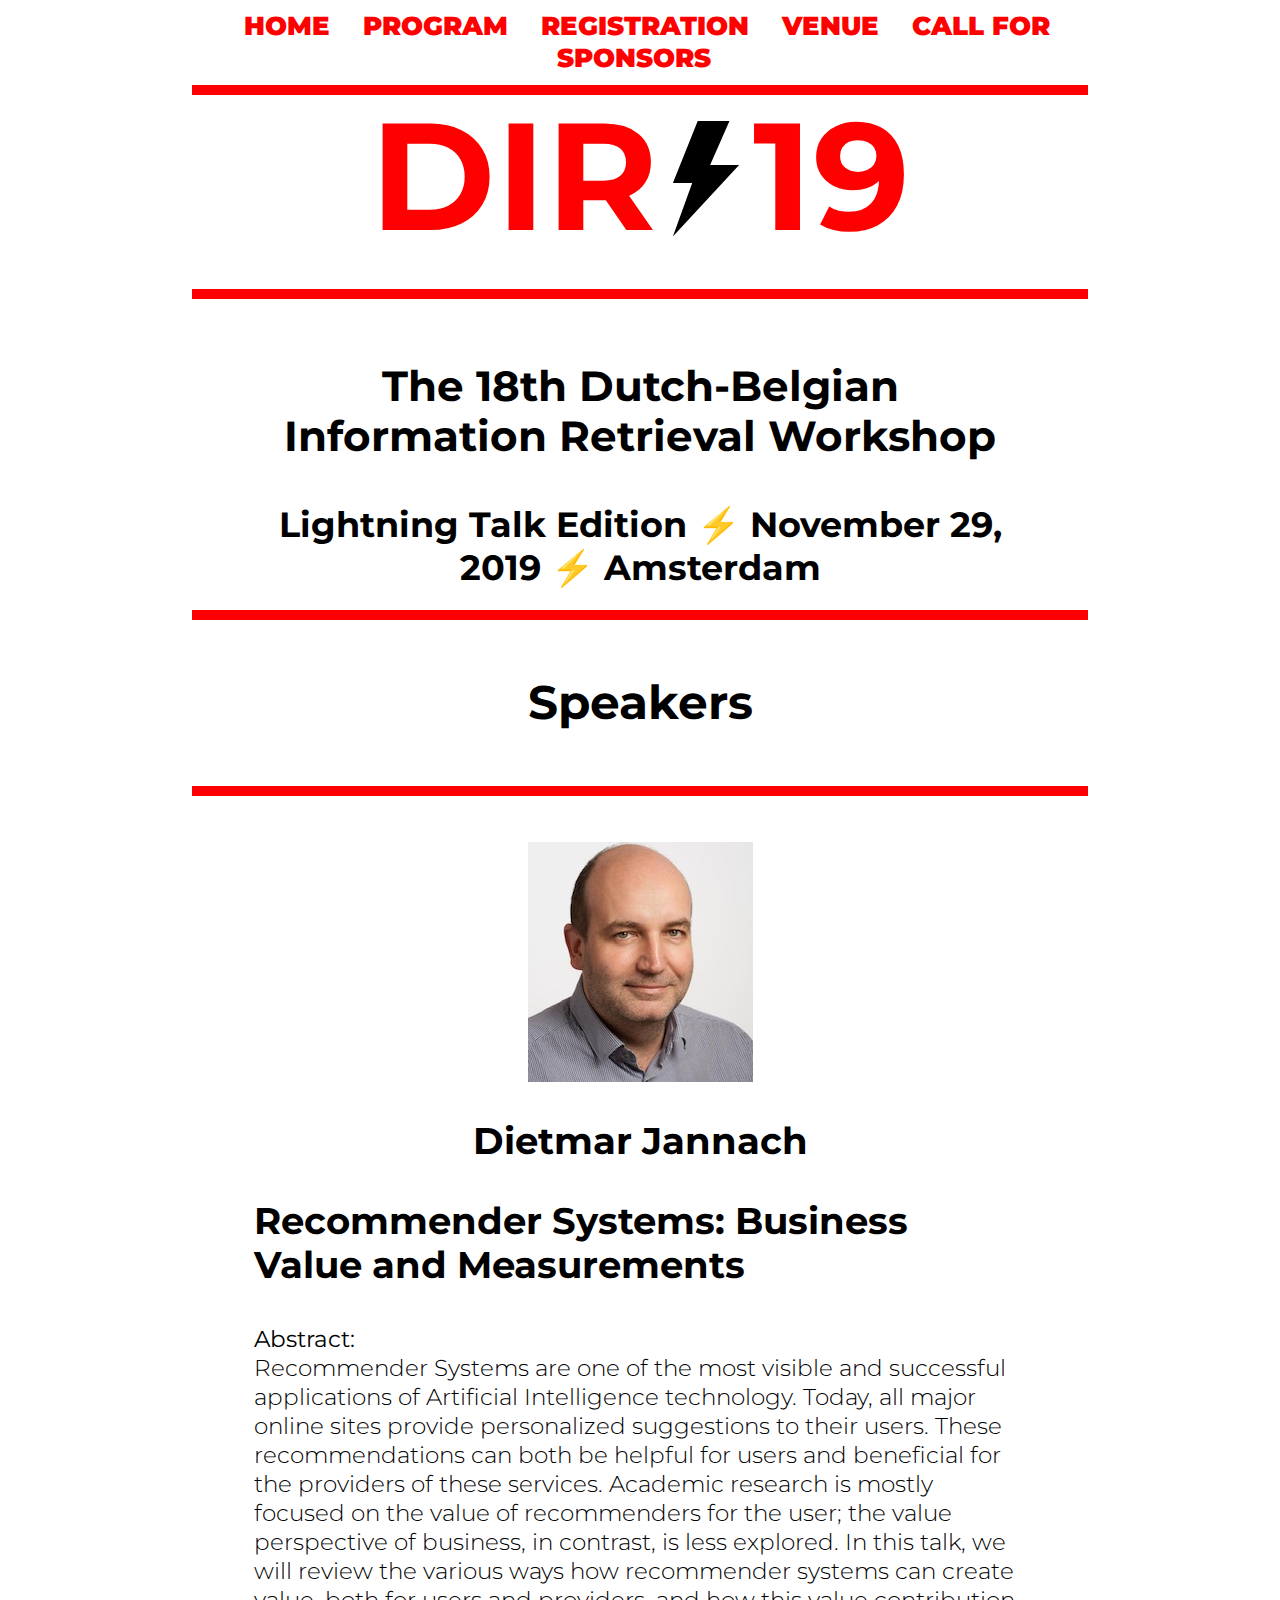
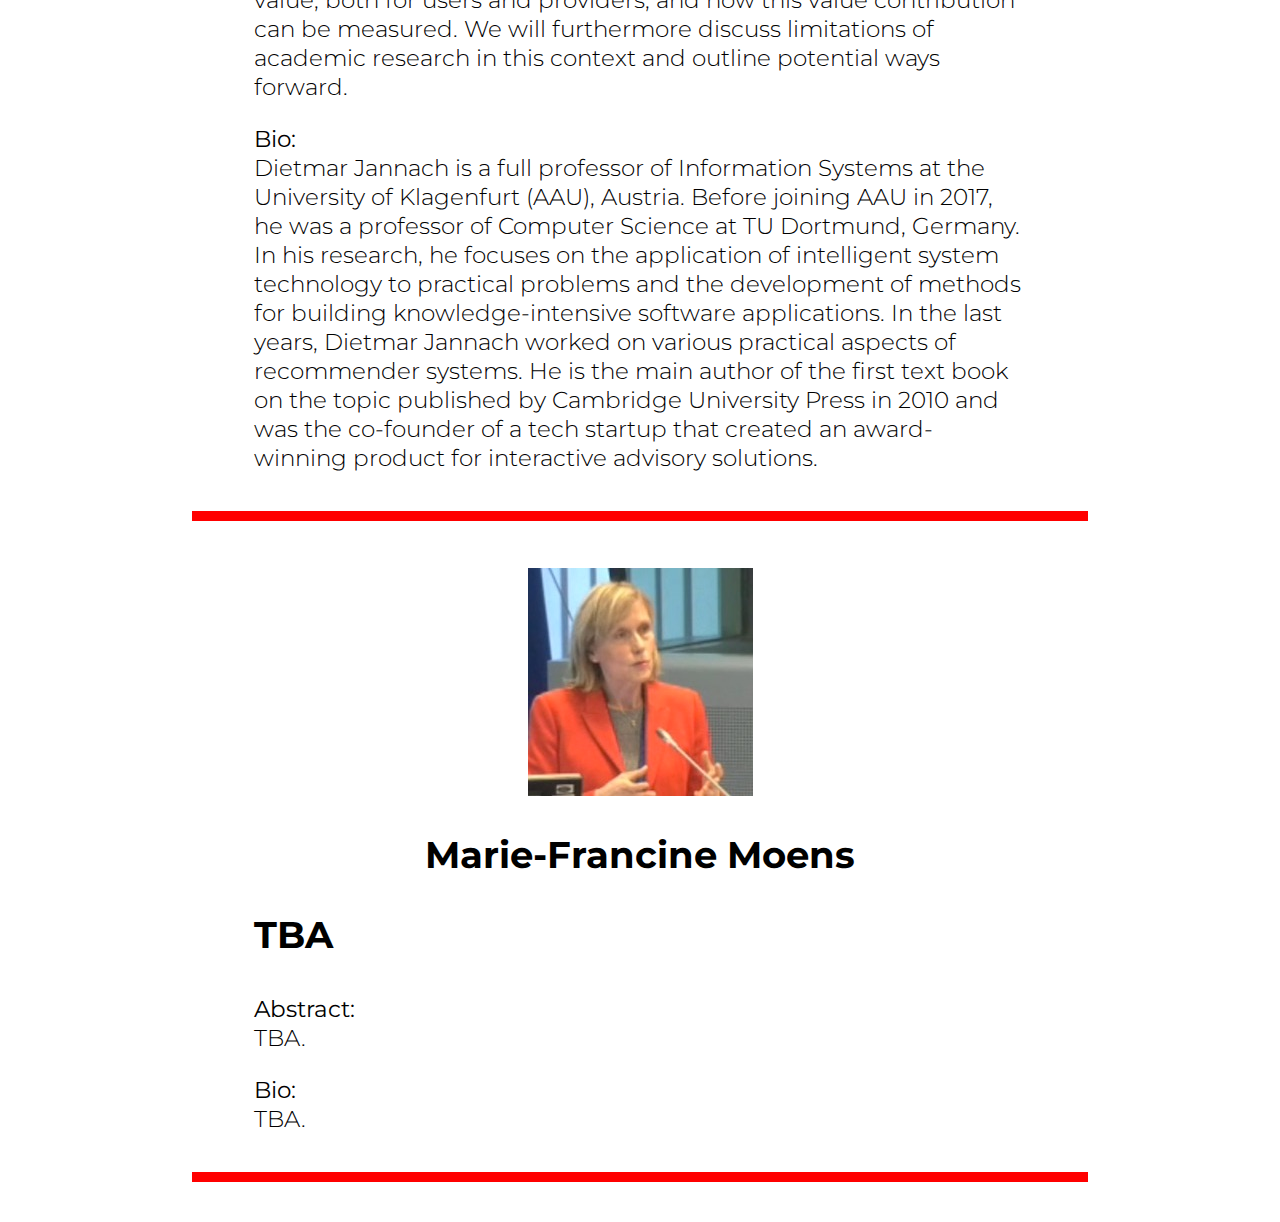
<file: speakers.html>
<head>
	<link href="./dir.css" rel="stylesheet" type="text/css">
  <link href="https://fonts.googleapis.com/css?family=Montserrat:400,700" rel="stylesheet">
	<link rel='shortcut icon' type='image/x-icon' href='favicon.png' />
	<script src="https://code.jquery.com/jquery-3.4.1.min.js"></script>
	<title>DIR 2019 ⚡ Lightning Talk Edition ⚡ November 29, 2019 ⚡ Amsterdam</title>
</head>

<body>

<script>$(function(){$("#nav-placeholder").load("nav.html");$("#logo-placeholder").load("logo.html");});</script>

<div id="content">
	<div id="nav-placeholder"></div>

	<div class="main">
		<div id="logo-placeholder"></div>
	  
		<div id="block" class="text">
			<h2>Speakers</h2>
		</div>
		<div id="block" class="text">
			<p><img src="img/jannach.jpg" /></p>
			<h3>Dietmar Jannach</h3>
			<h3 style="text-align:left;">Recommender Systems: Business Value and Measurements</h3>
			<p style="font-size:.75em;text-align:left;font-weight:300;"><strong>Abstract:</strong><br />
			Recommender Systems are one of the most visible and successful applications of Artificial Intelligence technology. Today, all major online sites provide personalized suggestions to their users. These recommendations can both be helpful for users and beneficial for the providers of these services. Academic research is mostly focused on the value of recommenders for the user; the value perspective of business, in contrast, is less explored. In this talk, we will review the various ways how recommender systems can create value, both for users and providers, and how this value contribution can be measured. We will furthermore discuss limitations of academic research in this context and outline potential ways forward.</p>
			<p style="font-size:.75em;text-align:left;font-weight:300;"><strong>Bio:</strong><br />
			Dietmar Jannach is a full professor of Information Systems at the University of Klagenfurt (AAU), Austria. Before joining AAU in 2017, he was a professor of Computer Science at TU Dortmund, Germany. In his research, he focuses on the application of intelligent system technology to practical problems and the development of methods for building knowledge-intensive software applications. In the last years, Dietmar Jannach worked on various practical aspects of recommender systems. He is the main author of the first text book on the topic published by Cambridge University Press in 2010 and was the co-founder of a tech startup that created an award-winning product for interactive advisory solutions.</p>
		</div>

		<div id="block" class="text">
			<p><img src="img/moens.jpg" /></p>
			<h3>Marie-Francine Moens</h3>
			<h3 style="text-align:left;">TBA</h3>
			<p style="font-size:.75em;text-align:left;font-weight:300;"><strong>Abstract:</strong><br />
			TBA.</p>
			<p style="font-size:.75em;text-align:left;font-weight:300;"><strong>Bio:</strong><br />
			TBA.</p>
		</div>
	</div>
	
</div>
</body>
</file>
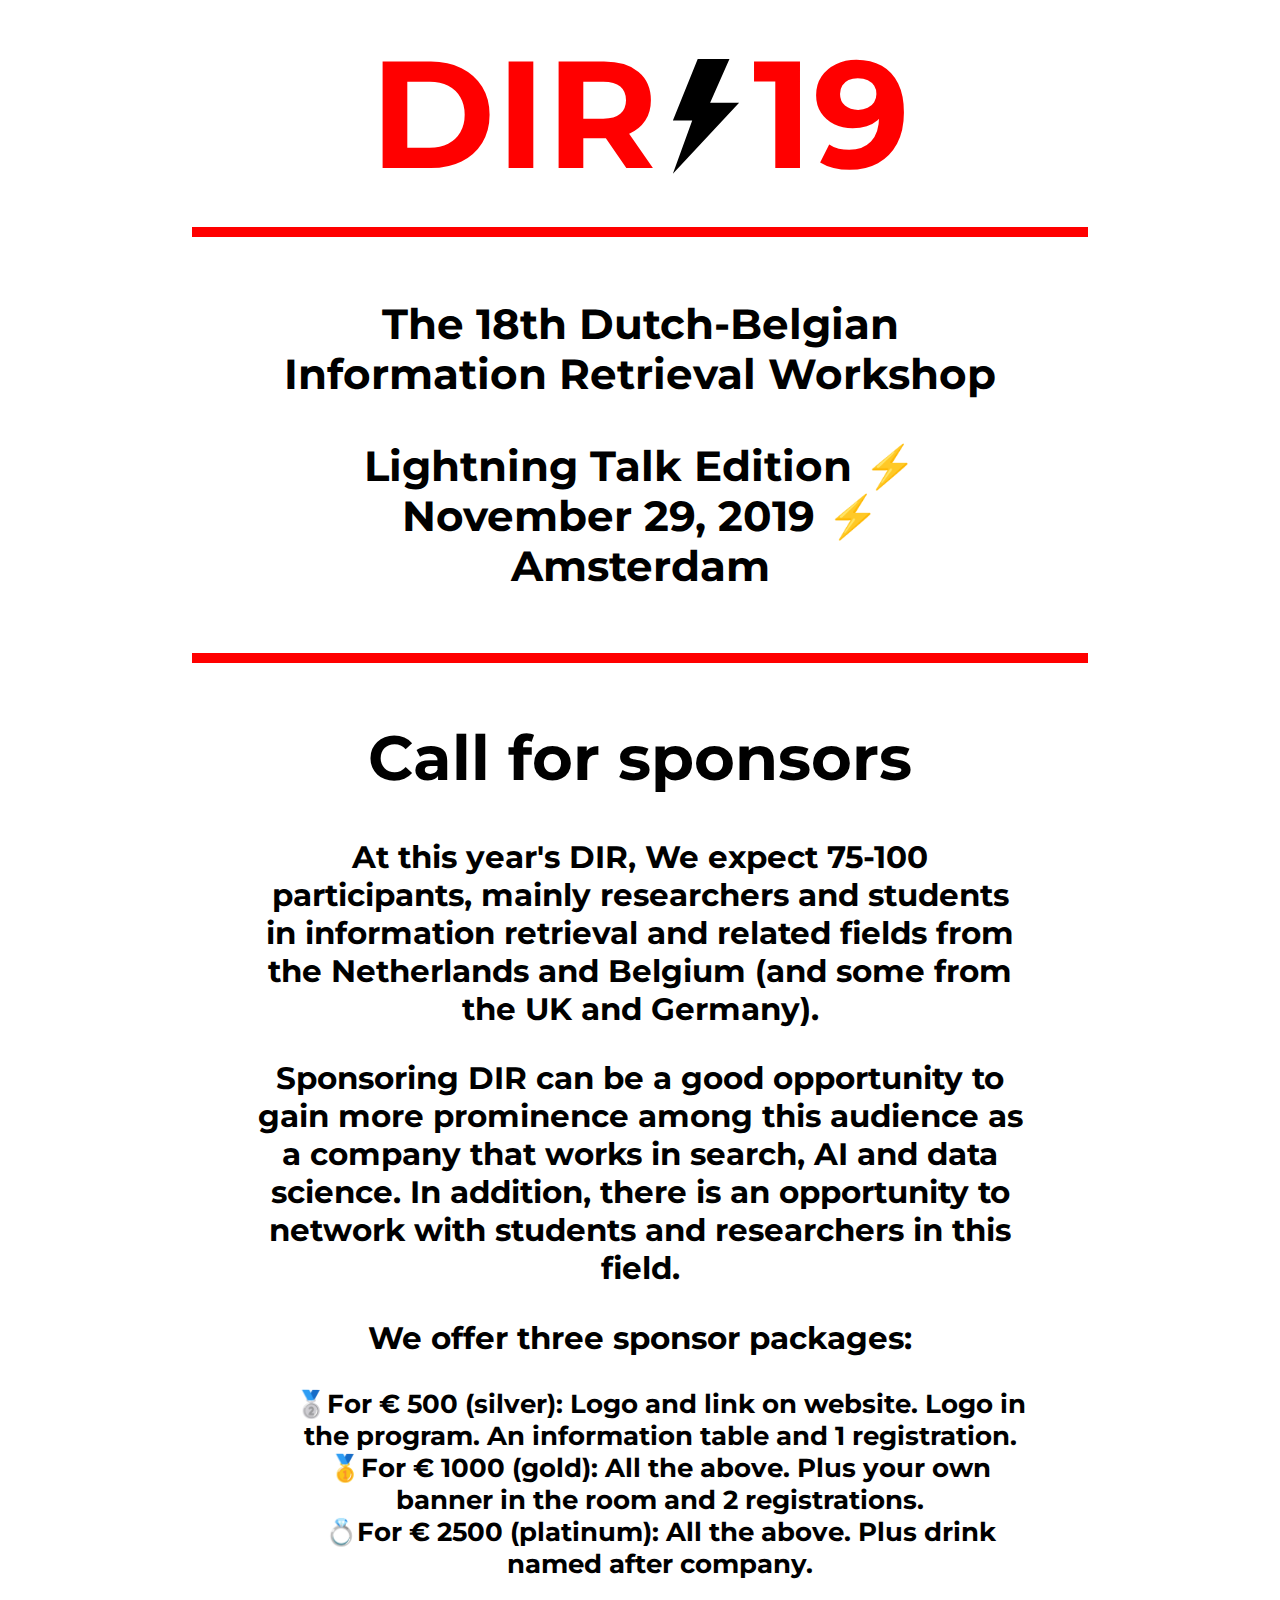
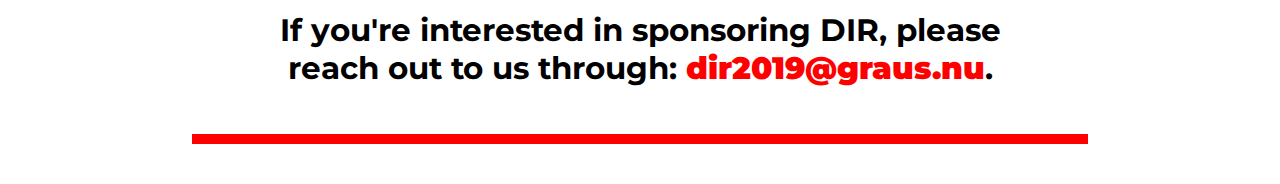
<file: sponsor.html>
<head>
	<link href="./dir.css" rel="stylesheet" type="text/css">
	<link href="https://fonts.googleapis.com/css?family=Montserrat" rel="stylesheet">
	<link rel='shortcut icon' type='image/x-icon' href='favicon.png' />
	<title>DIR 2019 ⚡ Lightning Talk Edition ⚡ November 29, 2019 ⚡ Amsterdam</title>
</head>

<body>

<div id="content">
	<div id="block">
		<div class="logo">
			<span class="pad-right">DIR</span>
			<span class="img"><img src="img/lightning.svg" /></span>
			<span class="pad-left">19</span>
		</div>
	</div>
	<div id="block">
		<p>The 18th Dutch-Belgian Information Retrieval Workshop</p>
		<p>Lightning Talk Edition ⚡ November 29, 2019 ⚡ Amsterdam</p>
	</div>
  
	<div id="block" class="text">
		<h1>Call for sponsors</h1>
		<p>At this year's DIR, We expect 75-100 participants, mainly researchers and students in information retrieval and related fields from the Netherlands and Belgium (and some from the UK and Germany).</p>
		<p>Sponsoring DIR can be a good opportunity to gain more prominence among this audience as a company that works in search, AI and data science. In addition, there is an opportunity to network with students and researchers in this field.</p> 
		<p>We offer three sponsor packages:</p>
		<ul>
			<li>🥈For € 500 (silver): Logo and link on website. Logo in the program. An information table and 1 registration.</li>
			<li>🥇For € 1000 (gold): All the above. Plus your own banner in the room and 2 registrations.</li>
			<li>💍For € 2500 (platinum): All the above. Plus drink named after company.</li>
		</ul>
		<p>If you're interested in sponsoring DIR, please reach out to us through: <a href="mailto:dir2019@graus.nu?subject=Sponsoring DIR 2019">dir2019@graus.nu</a>.</p>
	</div>
</div>
</body>
</file>
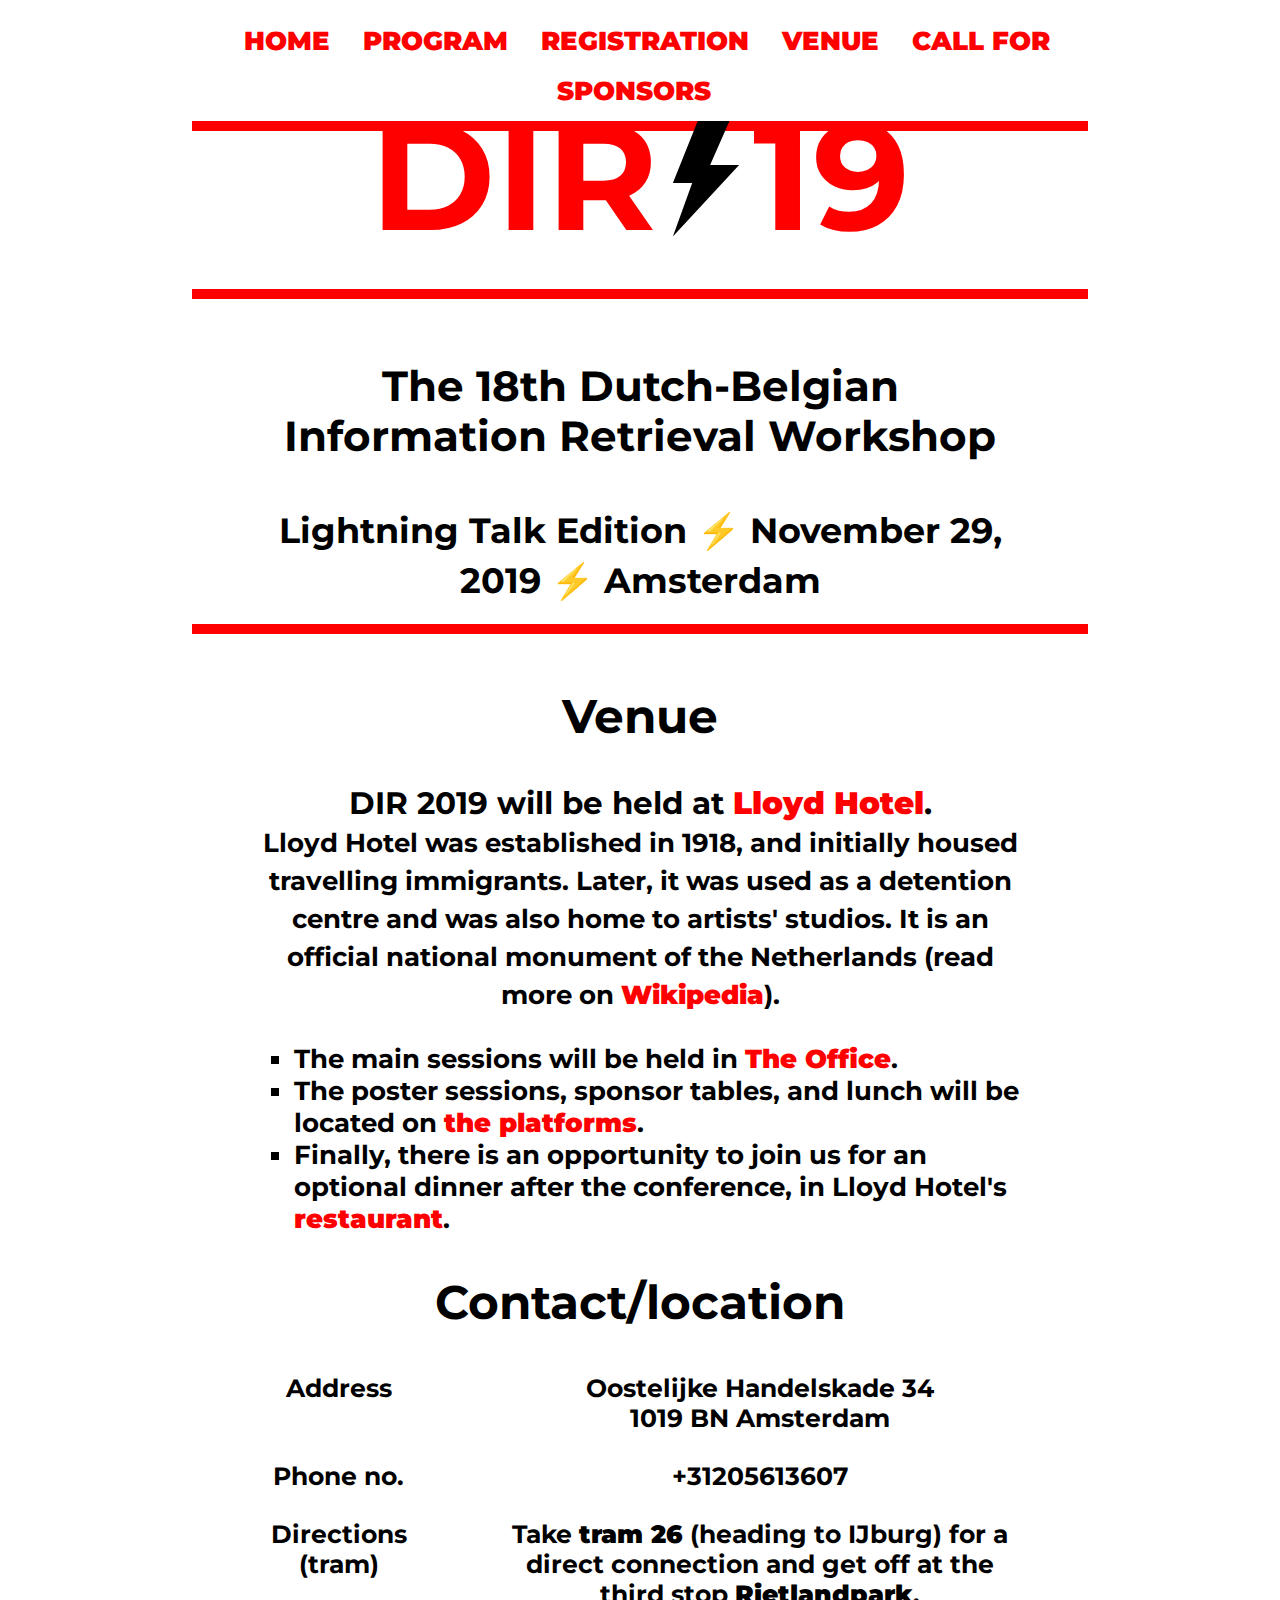
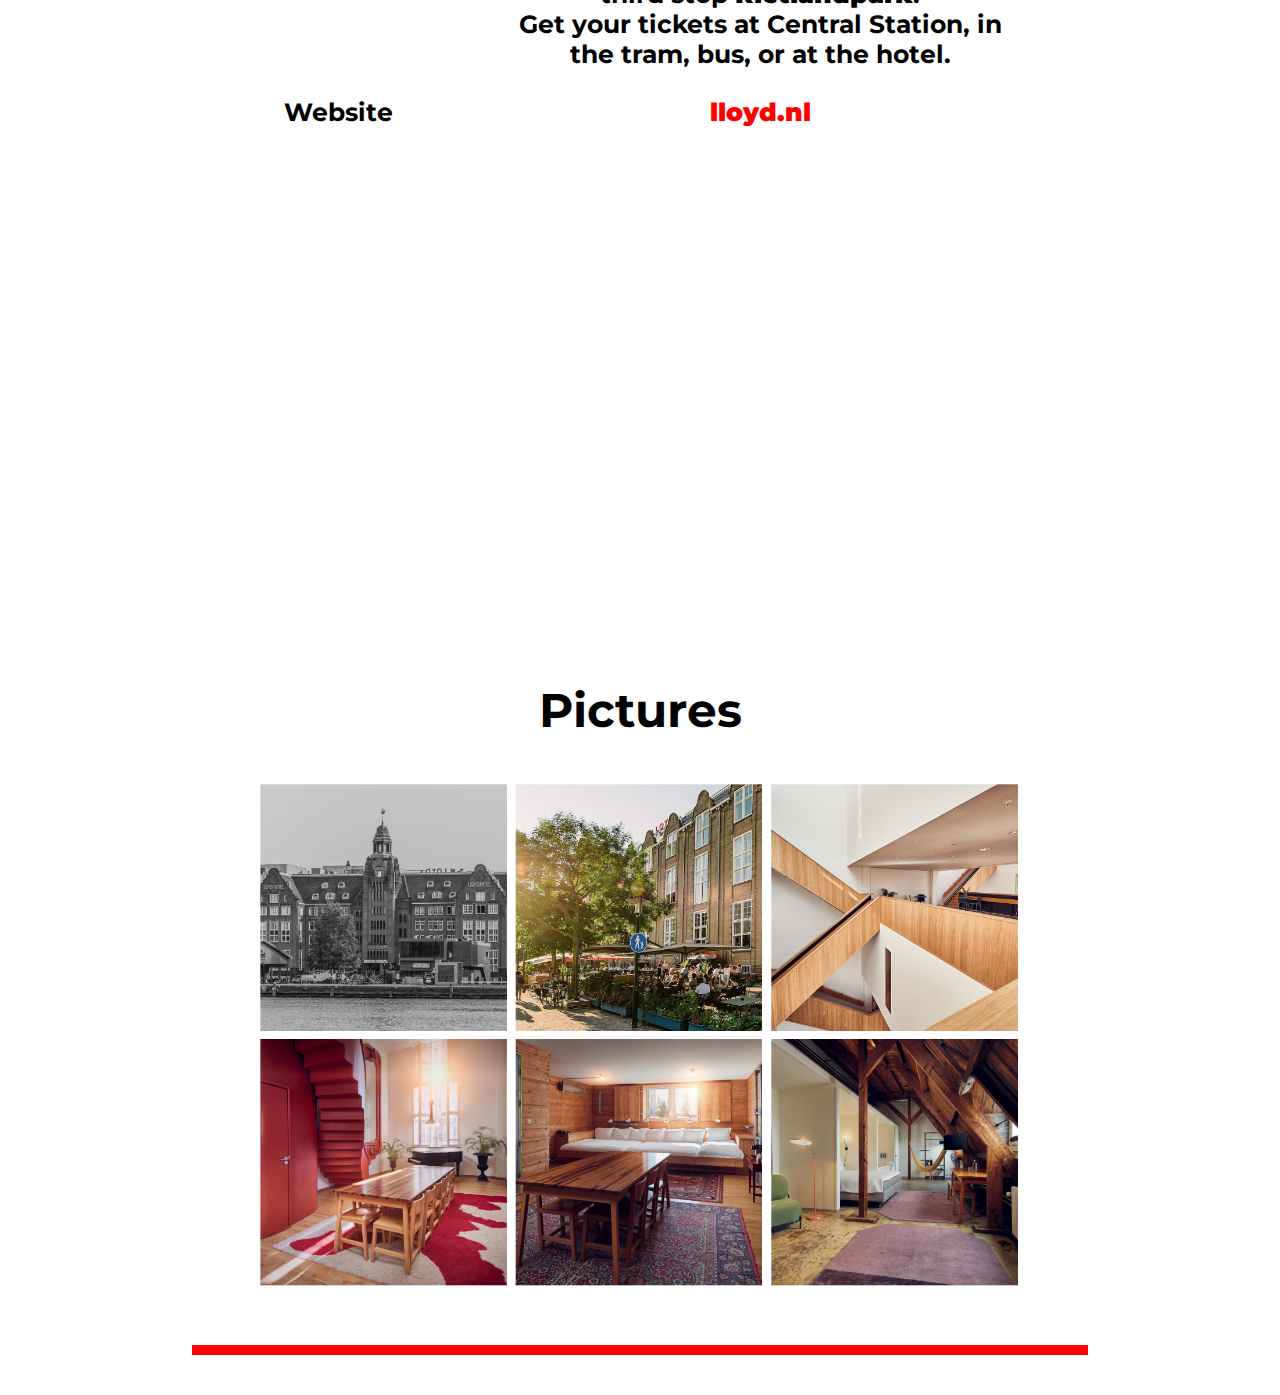
<file: venue.html>
<!DOCTYPE html>
<html lang="en">
<head>
    <link href="./dir.css" rel="stylesheet" type="text/css">
    <link href="https://fonts.googleapis.com/css?family=Montserrat:400,700" rel="stylesheet">
    <link rel='shortcut icon' type='image/x-icon' href='favicon.png'/>
    <meta http-equiv="Content-Type" content="text/html; charset=UTF-8">
    <script src="https://code.jquery.com/jquery-3.4.1.min.js"></script>
    <title>DIR 2019 ⚡ Lightning Talk Edition ⚡ November 29, 2019 ⚡ Amsterdam</title>
</head>

<body>
	<script>$(function(){$("#nav-placeholder").load("nav.html");$("#logo-placeholder").load("logo.html");});</script>
	<div id="content">
		<div id="nav-placeholder"></div>
		
    <div class="main">
			<div id="logo-placeholder"></div>
			
			<div id="block" class="text">
				<h2>Venue</h2>
				<p>DIR 2019 will be held at <a href="https://www.lloyd.nl/about-lloyd/">Lloyd Hotel</a>.<br />
				<small>Lloyd Hotel was established in 1918, and initially housed travelling immigrants. Later, it was used as a detention centre and was also home to artists' studios. It is an official national monument of the Netherlands (read more on <a href="https://en.wikipedia.org/wiki/Lloyd_Hotel" target="_blank">Wikipedia</a>).</small>
				</p>

				<ul style="text-align:left;">
					<li style="list-style: square;">The main sessions will be held in <a href="https://www.lloyd.nl/meet-celebrate/conferences/#the-office">The Office</a>.
					<li style="list-style: square;">The poster sessions, sponsor tables, and lunch will be located on <a href="https://www.lloyd.nl/meet-celebrate/creative-meetings/#platforms" target="_blank">the platforms</a>.
					<li style="list-style: square;">Finally, there is an opportunity to join us for an optional dinner after the conference, in Lloyd Hotel's <a href="https://www.lloyd.nl/eat-drink/#restaurant" target="_blank">restaurant</a>.
				</ul>
				
				<h2>Contact/location</h2>
				<table>
					<tr>
						<td class="left">Address</td>
						<td class="right">Oostelijke Handelskade 34<br />1019 BN Amsterdam</td>
					</tr>
					<tr>
						<td class="left">Phone no.</td>
						<td class="right">+31205613607</td></tr>
					<tr>
						<td class="left">Directions (tram)</td>
						<td class="right">Take <strong>tram 26</strong> (heading to IJburg) for a direct connection and get off at the third stop <strong>Rietlandpark</strong>.<br />Get your tickets at Central Station, in the tram, bus, or at the hotel.</td>
					</tr>
					<tr>
						<td class="left">Website</td>
						<td class="right"><a href="https://www.lloyd.nl/en/" target="_blank">lloyd.nl</a></td>
					</tr>
				</table>
	   
				<p><iframe src="https://www.google.com/maps/embed?pb=!1m18!1m12!1m3!1d4950.0575532292805!2d4.9309394037237055!3d52.37481928367907!2m3!1f0!2f0!3f0!3m2!1i1024!2i768!4f13.1!3m3!1m2!1s0x47c6090fc2ae691d%3A0x24cfb8dfeeee8ff!2sLloyd+Hotel!5e0!3m2!1sen!2snl!4v1566460870172!5m2!1sen!2snl" width="600" height="450" frameborder="0" style="border:0" allowfullscreen></iframe></p>
        
        			<h2>Pictures</h2>
		        	<p><a href="https://www.lloyd.nl/gallery/" target="_blank"><img src="img/lloyd.png" style="width: 100%"></a></p>
			</div>
		</div>
		
	</div>
</body>
</html>
</file>
<file: dir.css>
body {
	padding-bottom: 40px;
	color: black;
	font-family: 'Montserrat', sans-serif;
	font-weight: bold;
	font-size: calc(16px + 2vw);
	text-align: center;
	margin:0;
}

p {
	padding: 0;
}

a {
	text-decoration: none;
	color: red;
	font-weight: bolder;
}

#form {
	padding: 1em 0;
}

.form-group {
	padding-bottom: .5em;
	text-align: right;
}

.form-check {
	text-align: left;
	padding-bottom: 1em;
}

input[type=text], input[type=email] {
    padding: .25em .5em;
    padding-left: .5em;
    font-size: 1em;
    border: 3px solid black;
    font-family: monospace;
    width:90%;
}

button.btn {
  margin-top: .5em;
  border: 5px solid red;
  background: white;
  color: black;
  font-weight: bold;
  padding: .1em .25em;
  text-align: center;
  display: inline-block;
  font-size: .9em;
  -webkit-transition-duration: 0.4s; /* Safari */
  transition-duration: 0.4s;
}

button.btn:hover {
	color: red;
  	border: 5px solid black;
}

.pad-right {
	padding-right:2vw;
}

.pad-left {
	padding-left:2vw;
}

a:hover {
	text-decoration: underline;
	color: black;
	font-weight: bolder;
}

#content {
	width: 70%;
	margin:0 auto;
}

#content .main {
	padding-top: 1.5em;
}

#content .logo {
	text-align: center;
	font-size: calc(24px + 10vw);
	color: red;
}

#content .img {
	height: calc(22px + 9vw);
	width: calc(22px + 9vw);
	position:absolute;
	margin-top: 2.1vw;
	margin-left: -7vw;
}

#content .text {
	font-size: calc(12px + 1.5vw);
	margin:0 auto;
}

#block {
	border-bottom: 10px solid #ff0000;
	padding:.5em 2em;
}

#form {
	border-bottom: 10px solid #ff0000;
	padding:.5em 2em;
	text-align: left;
}

#total {
  padding-top: .75em;
	border-top: 4px solid #ff0000;
}

#form .text {
	text-align: left;
	font-size: 9px;
	margin:0 auto;
}

table {
	font-size: .8em;
}

table tr td.left {
	vertical-align: top;
	padding-right: 3em;
	font-weight: bold;
}

table tr td.right {
	padding-bottom: 1em;
}

.small{
	font-size: 10px;
}

.sponsors {
	padding: 0;
	margin: 0 auto;
}

.sponsors#block {
	padding: .5em 0;
}

#nav-placeholder {
	position: fixed;
	padding: 0;
	margin: 0 auto;
	width: 70%;
	background: white;
	padding: .25em 0;
	border-bottom: 10px solid red;
}

#nav-placeholder a {
	text-transform: uppercase;
	padding: 0 .5em;
}

ul#horizontal, ul#nav {
	list-style: none;
	width: 100%;
	}

ul#nav {
	padding: 0;
	margin: 0;
}

ul#horizontal {
	padding: 0 0 20px 0;
}

ul#horizontal li, ul#nav li {
		display: inline;
	}

.sponsors img {
	max-height: 100px;
	padding: 5px 10px;
}


ul li {
	font-size: calc(10px + 1.25vw);
	list-style-type: none;
}
</file>
